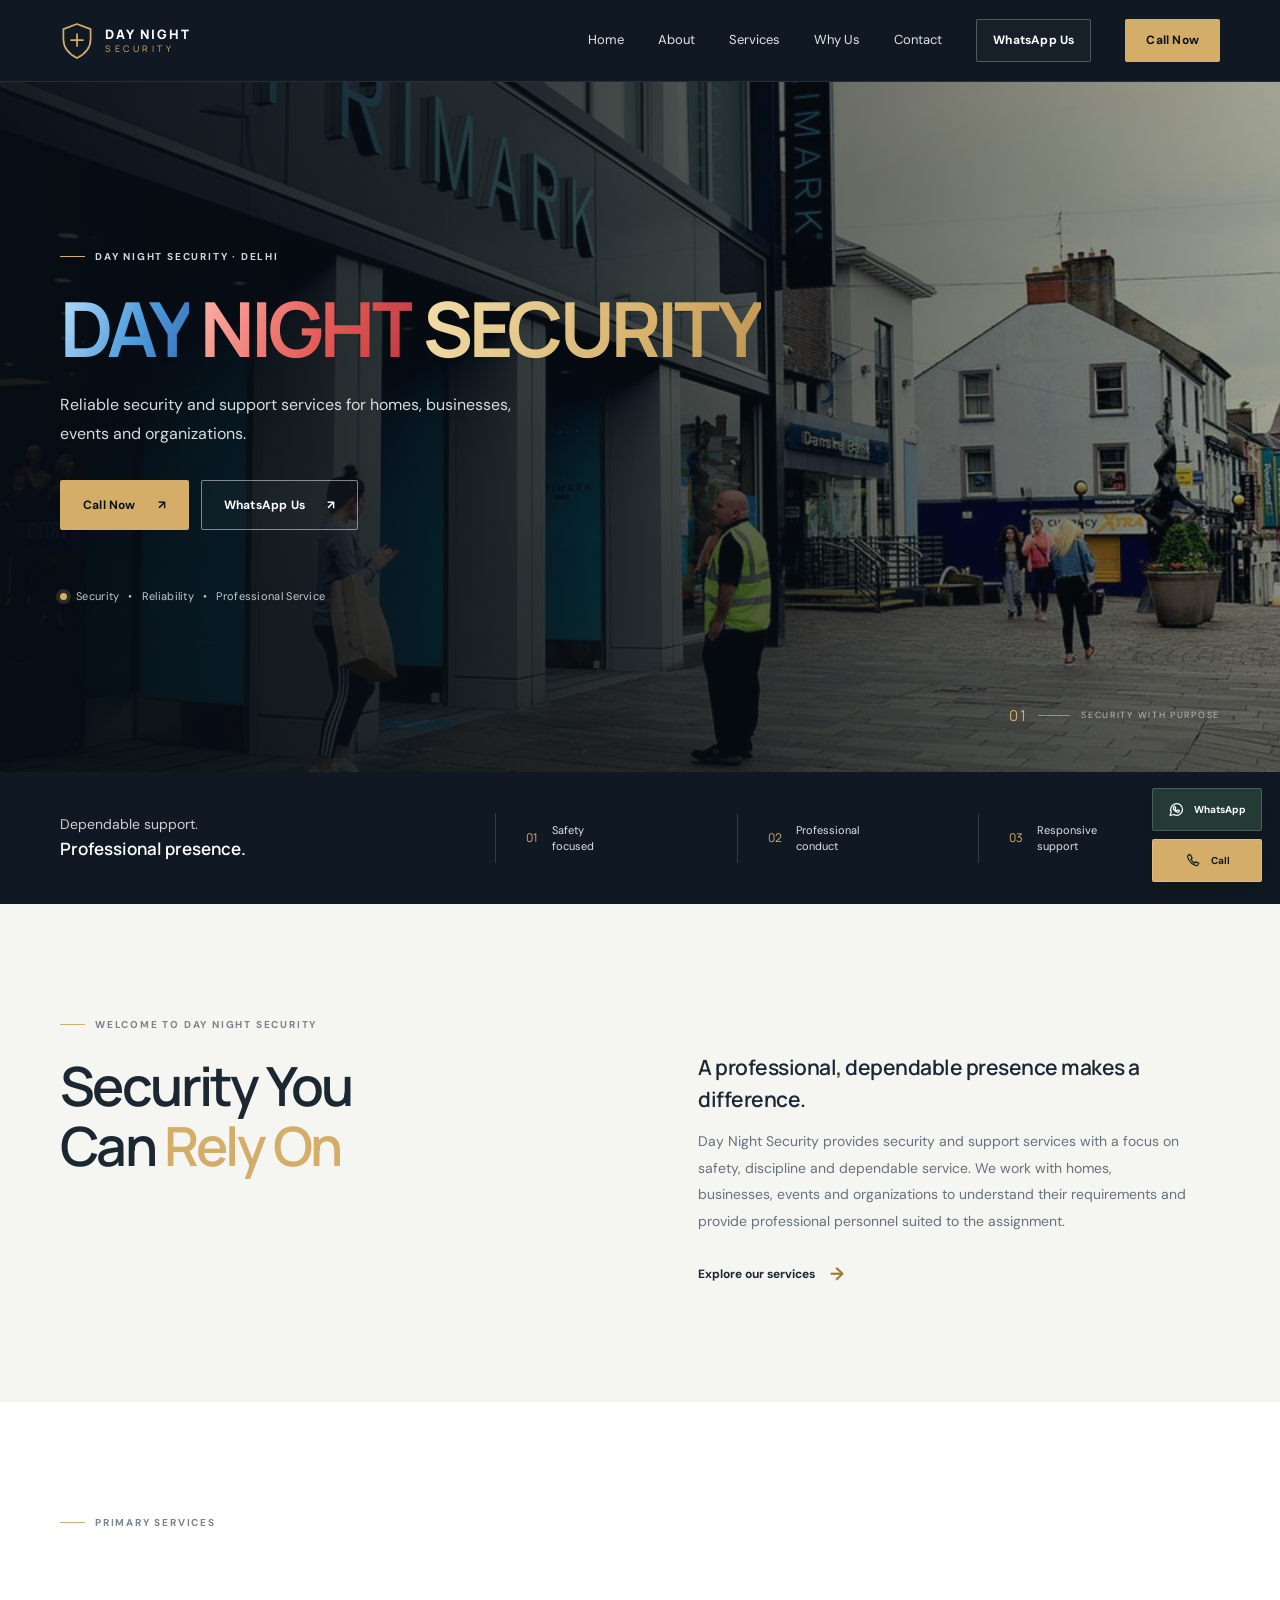
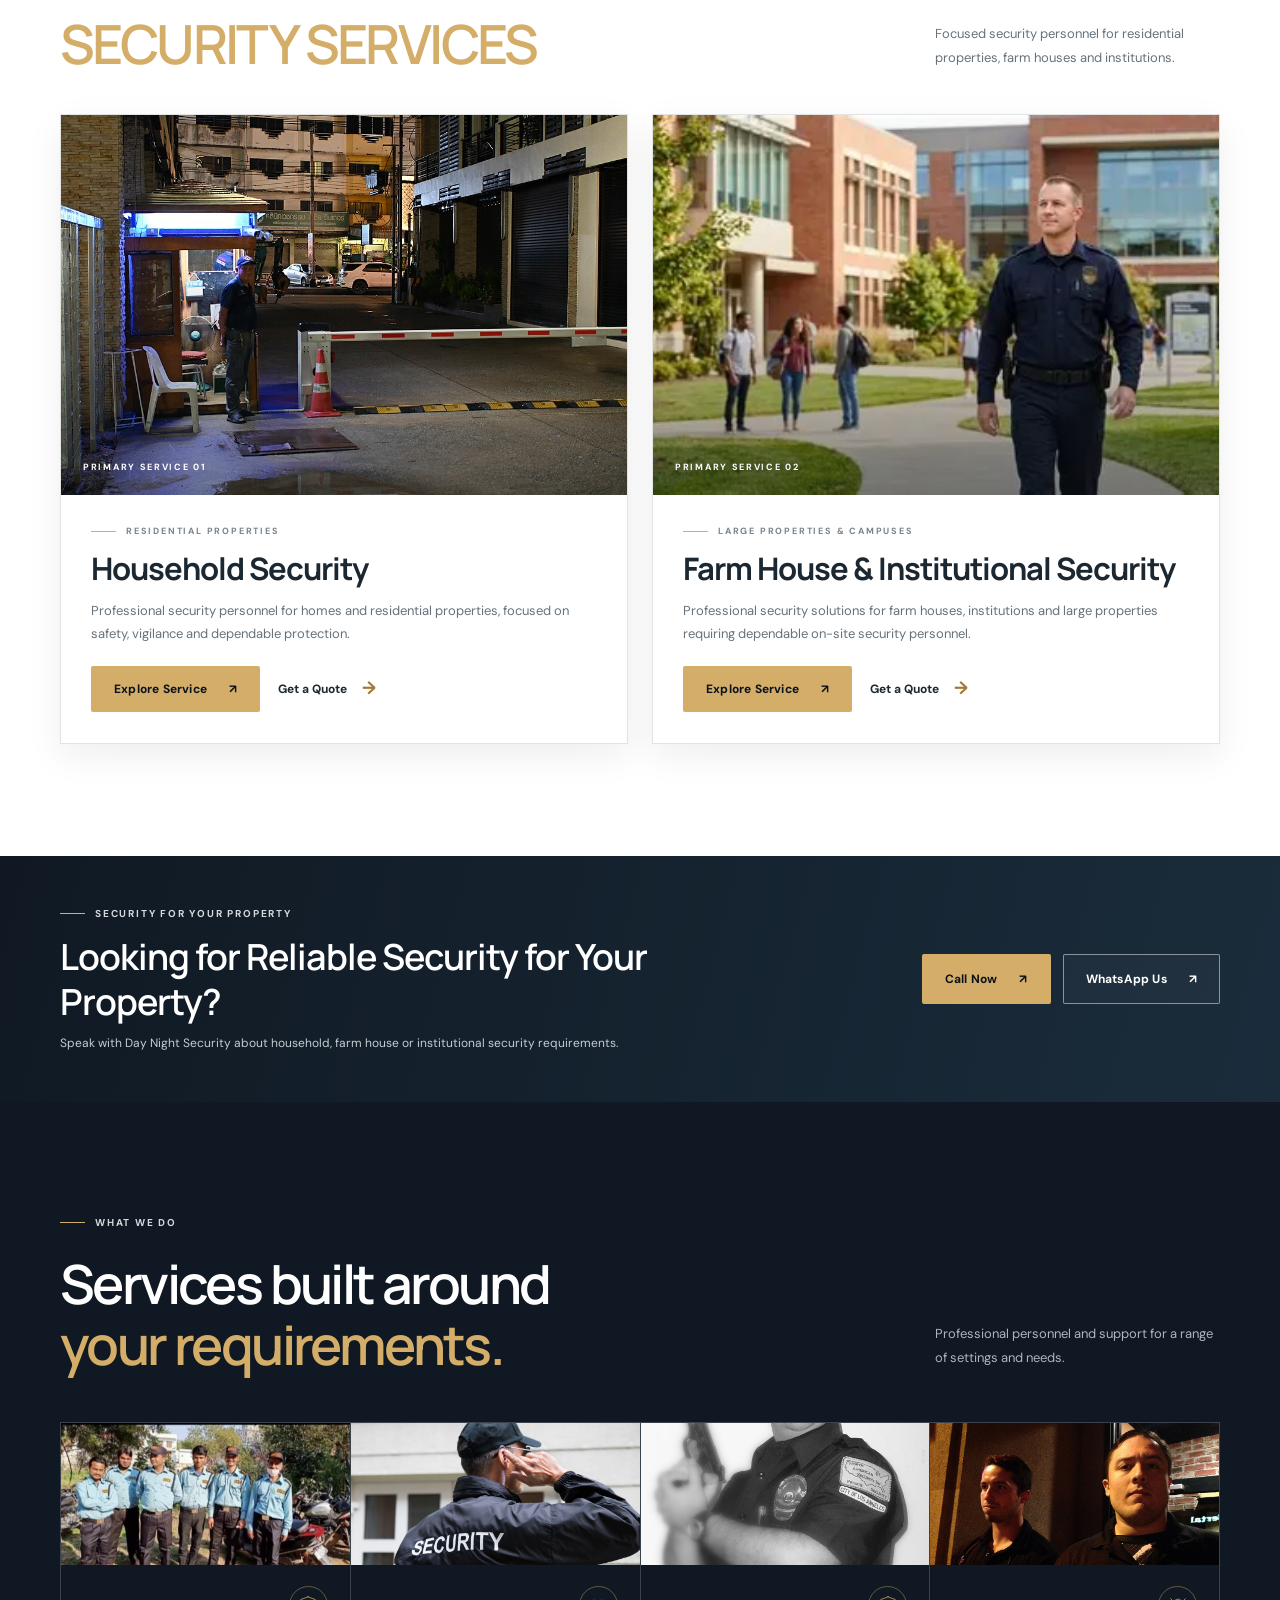
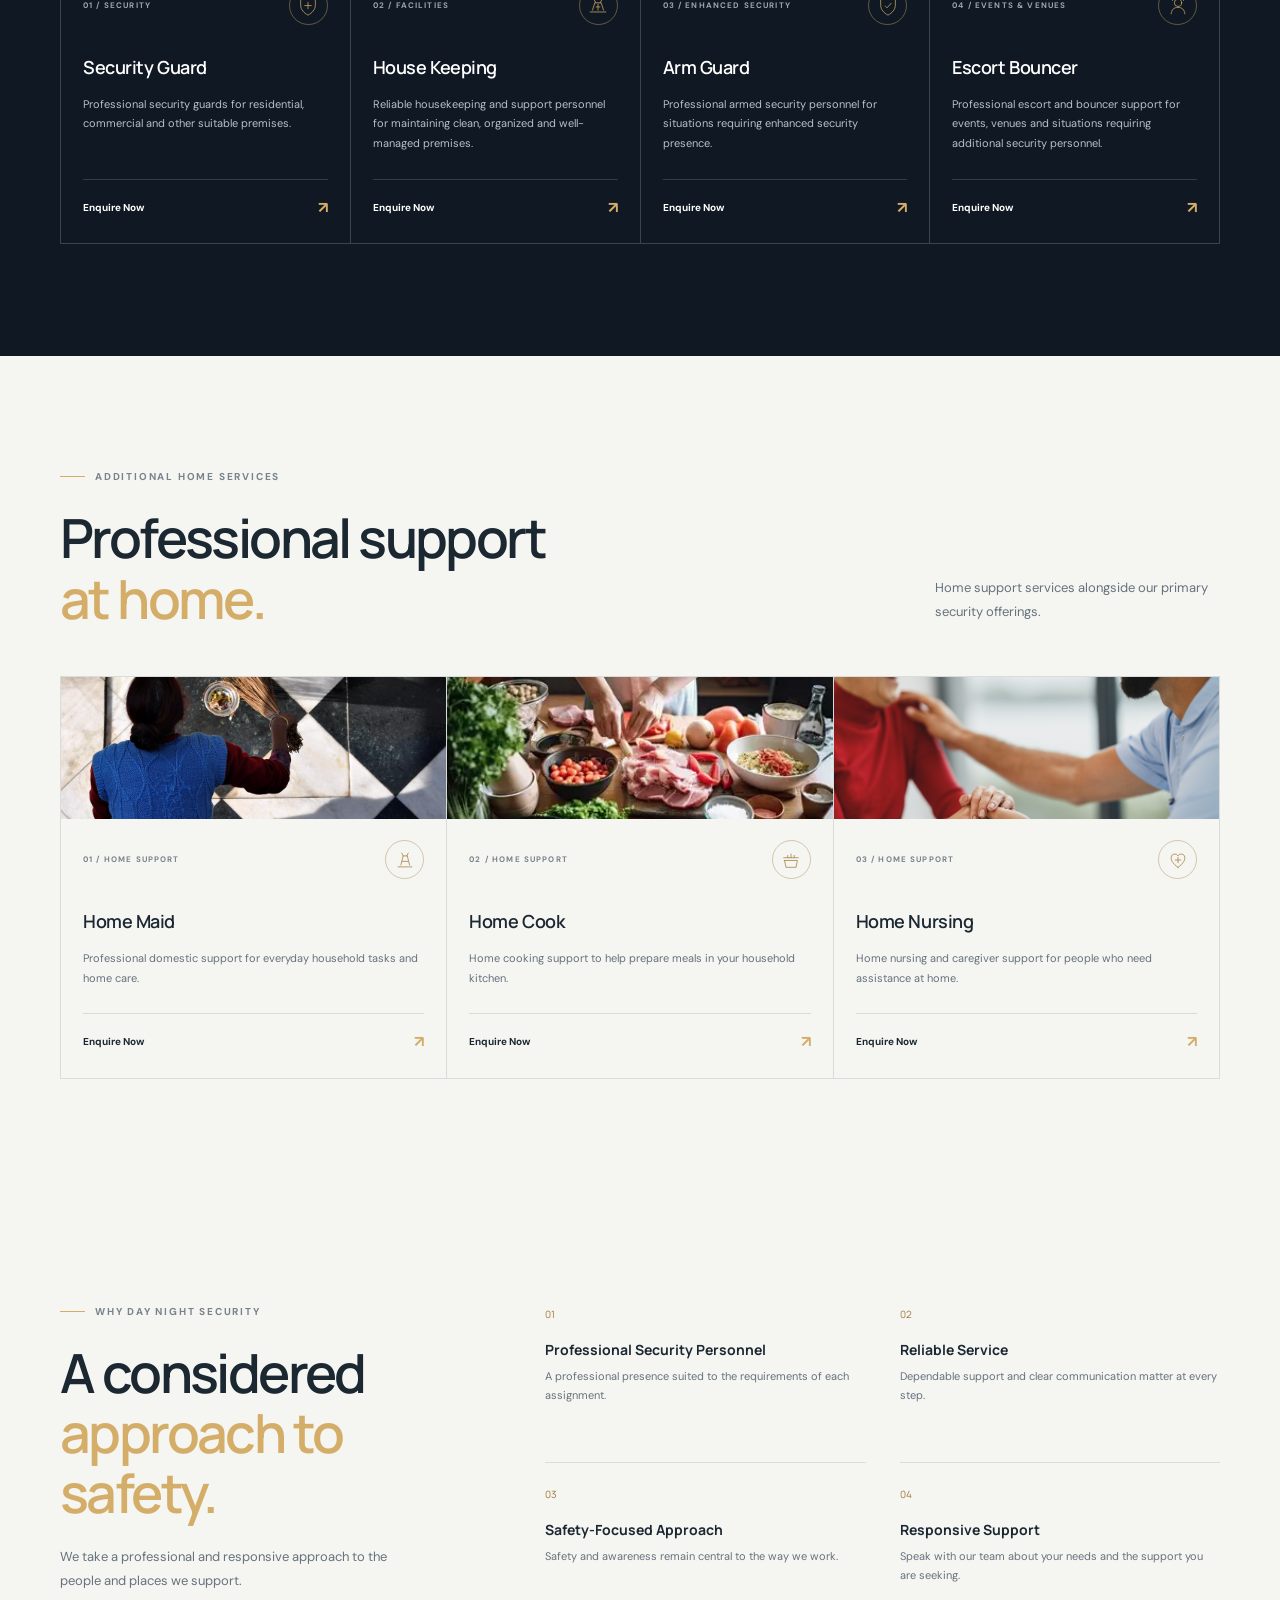
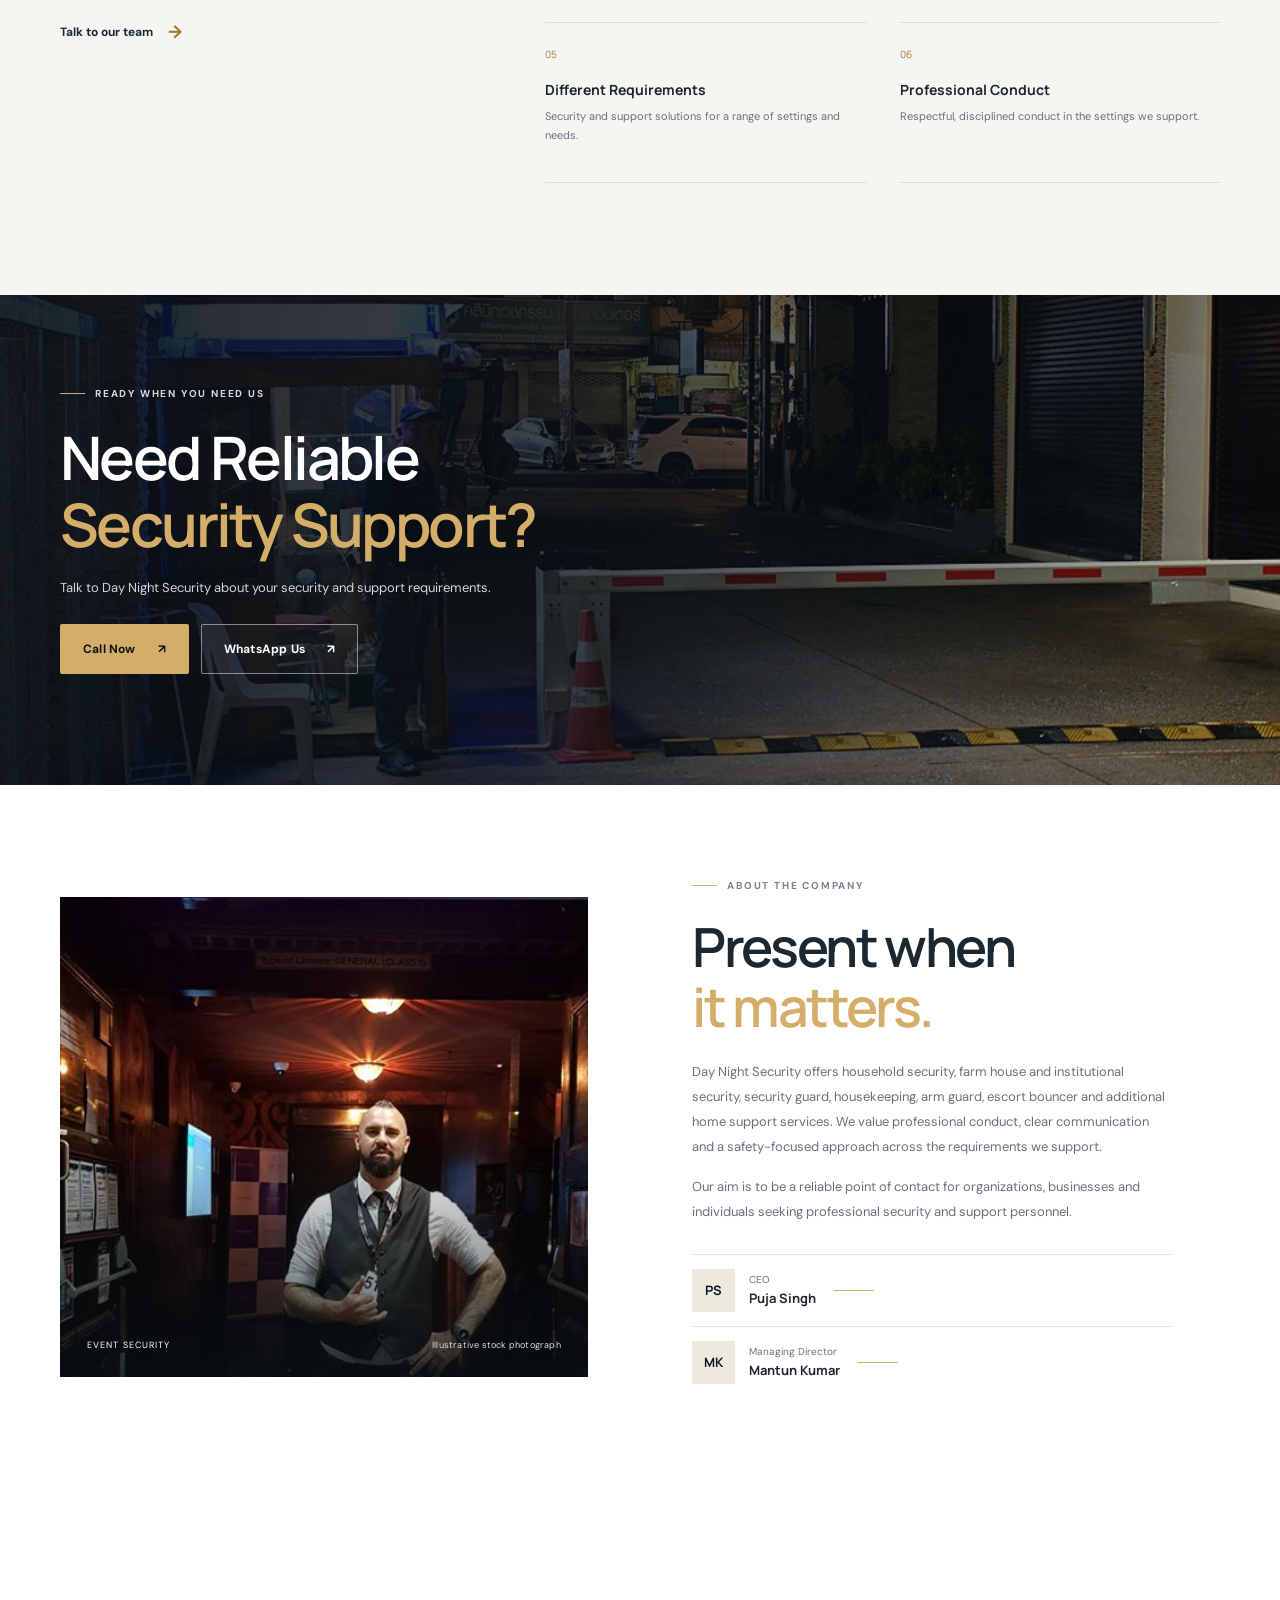
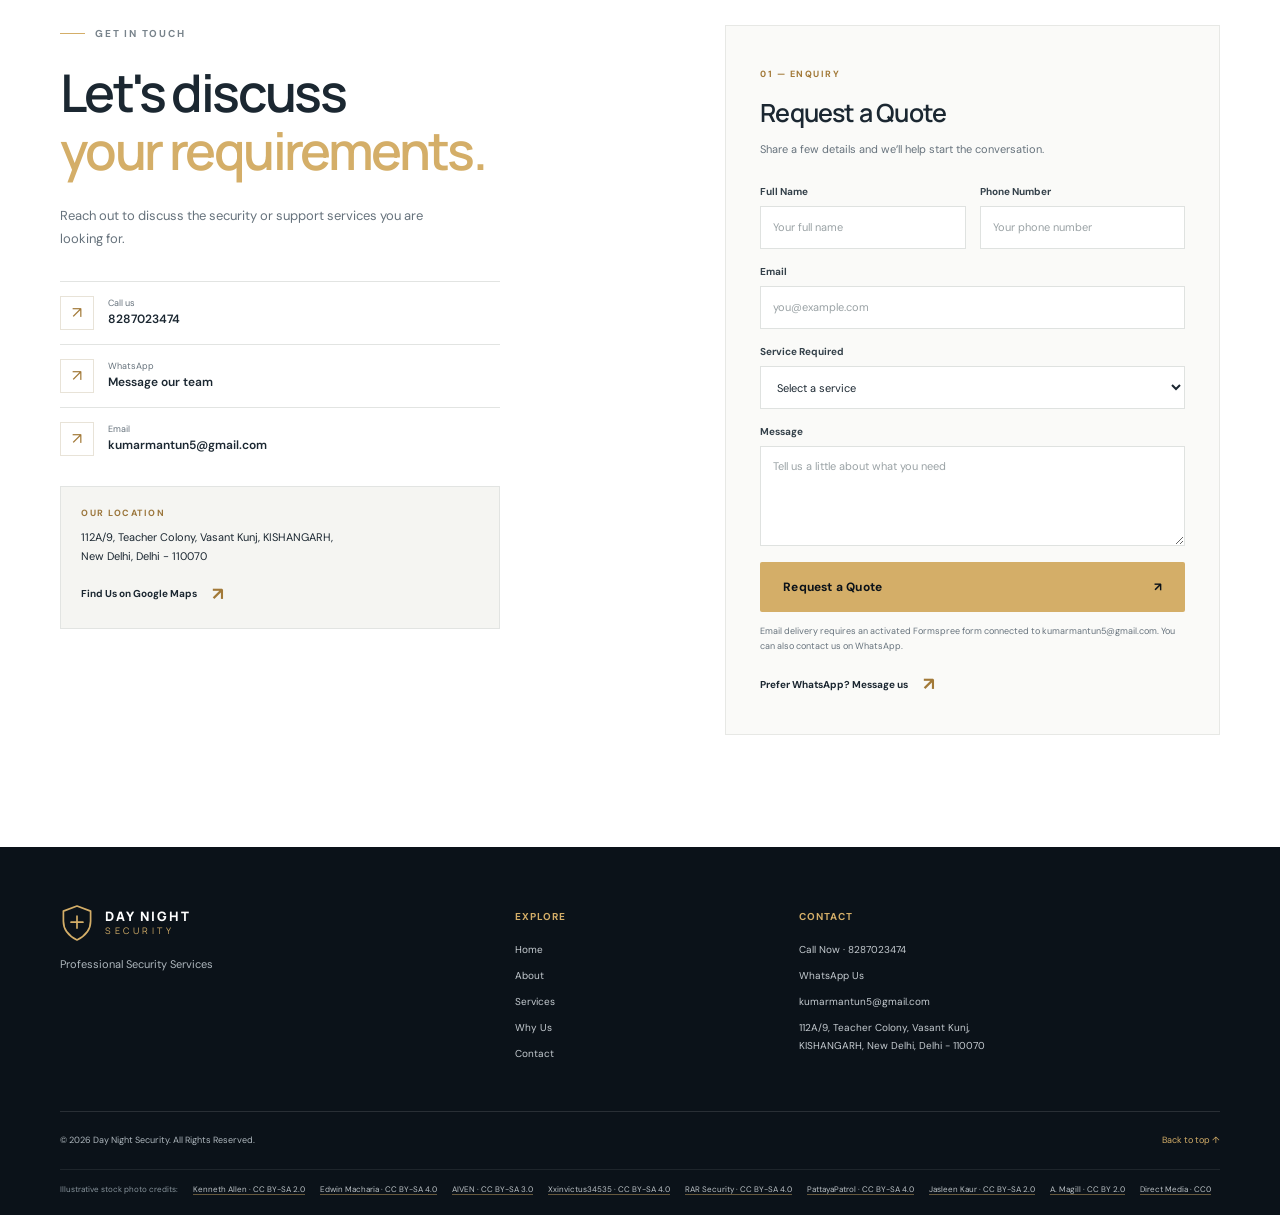
<file: index.html>
<!doctype html>
<html lang="en">
<head>
  <meta charset="utf-8">
  <meta name="viewport" content="width=device-width, initial-scale=1">
  <meta name="theme-color" content="#101923">
  <meta name="description" content="Day Night Security provides professional security guard, housekeeping, armed guard and escort bouncer services in Delhi. Contact us for reliable security solutions.">
  <meta property="og:type" content="website">
  <meta property="og:title" content="Day Night Security | Professional Security Services in Delhi">
  <meta property="og:description" content="Professional security and support services for homes, businesses, events and organizations in Delhi.">
  <meta property="og:image" content="assets/images/security-guard-entrance.jpg">
  <title>Day Night Security | Professional Security Services in Delhi</title>
  <link rel="icon" type="image/svg+xml" href="assets/images/favicon.svg">
  <link rel="stylesheet" href="styles.css">
  <script src="script.js" defer></script>
</head>
<body>
  <a class="skip-link" href="#main">Skip to content</a>
  <header class="site-header">
    <div class="container header-inner">
      <a class="brand" href="#home" aria-label="Day Night Security home">
        <span class="brand-mark" aria-hidden="true">
          <svg viewBox="0 0 40 44" focusable="false"><path d="M20 2 36 8v12c0 10-6.8 17.5-16 22C10.8 37.5 4 30 4 20V8l16-6Z"/><path d="M13 21h14M20 14v14"/></svg>
        </span>
        <span class="brand-copy"><strong>DAY NIGHT</strong><span>SECURITY</span></span>
      </a>
      <button class="menu-toggle" type="button" aria-label="Open navigation menu" aria-expanded="false" aria-controls="primary-navigation">
        <span></span><span></span><span></span>
      </button>
      <nav class="primary-nav" id="primary-navigation" aria-label="Main navigation">
        <a href="index.html#home">Home</a>
        <a href="index.html#about">About</a>
        <a href="index.html#services">Services</a>
        <a href="index.html#why-us">Why Us</a>
        <a href="index.html#contact">Contact</a>
        <a class="button button-outline nav-whatsapp" href="https://wa.me/918287023474" target="_blank" rel="noopener noreferrer">WhatsApp Us</a>
        <a class="button button-gold nav-call" href="tel:+918287023474">Call Now</a>
      </nav>
    </div>
  </header>

  <main id="main">
    <section class="hero" id="home" aria-labelledby="hero-title">
      <img class="hero-image" src="assets/images/security-guard-entrance.jpg" alt="Uniformed security guard on duty outside a retail entrance" fetchpriority="high">
      <div class="hero-shade"></div>
      <div class="container hero-content">
        <p class="eyebrow eyebrow-light"><span></span> Day Night Security · Delhi</p>
        <h1 id="hero-title"><span class="brand-blue">DAY</span> <span class="brand-red">NIGHT</span> <span class="brand-accent">SECURITY</span></h1>
        <p class="hero-summary">Reliable security and support services for homes, businesses, events and organizations.</p>
        <div class="hero-actions">
          <a class="button button-gold" href="tel:+918287023474">Call Now <span aria-hidden="true">↗</span></a>
          <a class="button button-outline" href="https://wa.me/918287023474" target="_blank" rel="noopener noreferrer">WhatsApp Us <span aria-hidden="true">↗</span></a>
        </div>
        <div class="hero-location"><span class="location-dot" aria-hidden="true"></span> Security <span aria-hidden="true">•</span> Reliability <span aria-hidden="true">•</span> Professional Service</div>
      </div>
      <div class="hero-index" aria-hidden="true"><span>01</span><i></i> SECURITY WITH PURPOSE</div>
    </section>

    <section class="trust-strip" aria-label="Our approach">
      <div class="container trust-inner">
        <p>Dependable support.<br><strong>Professional presence.</strong></p>
        <div class="trust-detail"><span class="trust-icon" aria-hidden="true">01</span><span>Safety<br>focused</span></div>
        <div class="trust-detail"><span class="trust-icon" aria-hidden="true">02</span><span>Professional<br>conduct</span></div>
        <div class="trust-detail"><span class="trust-icon" aria-hidden="true">03</span><span>Responsive<br>support</span></div>
      </div>
    </section>

    <section class="section intro-section" id="intro">
      <div class="container intro-grid">
        <div class="section-heading">
          <p class="eyebrow"><span></span> Welcome to Day Night Security</p>
          <h2>Security You<br>Can <em>Rely On</em></h2>
        </div>
        <div class="intro-copy">
          <p class="lead">A professional, dependable presence makes a difference.</p>
          <p>Day Night Security provides security and support services with a focus on safety, discipline and dependable service. We work with homes, businesses, events and organizations to understand their requirements and provide professional personnel suited to the assignment.</p>
          <a class="text-link" href="#services">Explore our services <span aria-hidden="true">→</span></a>
        </div>
      </div>
    </section>

    <section class="section specialized-section" id="services">
      <div class="container">
        <div class="section-topline">
          <div class="section-heading">
            <p class="eyebrow"><span></span> Primary services</p>
            <h2>Our Specialized<br><em>Security Services</em></h2>
          </div>
          <p class="section-topline-copy">Focused security personnel for residential properties, farm houses and institutions.</p>
        </div>
        <div class="specialized-grid">
          <article class="specialized-card">
            <a class="specialized-image" href="household-security.html" aria-label="Learn about Household Security">
              <img src="assets/images/night-security-post.jpg" alt="Security guard on duty beside the gated entrance to a residential complex at night" loading="lazy">
              <span class="specialized-tag">PRIMARY SERVICE 01</span>
            </a>
            <div class="specialized-copy">
              <p class="eyebrow"><span></span> Residential properties</p>
              <h3>Household Security</h3>
              <p>Professional security personnel for homes and residential properties, focused on safety, vigilance and dependable protection.</p>
              <div class="specialized-actions">
                <a class="button button-gold" href="household-security.html">Explore Service <span aria-hidden="true">↗</span></a>
                <a class="text-link" href="#contact">Get a Quote <span aria-hidden="true">→</span></a>
              </div>
            </div>
          </article>
          <article class="specialized-card">
            <a class="specialized-image" href="farmhouse-institutional-security.html" aria-label="Learn about Farm House and Institutional Security">
              <img src="assets/images/institution-security-guard.webp" alt="Uniformed security guard walking across a college campus" loading="lazy">
              <span class="specialized-tag">PRIMARY SERVICE 02</span>
            </a>
            <div class="specialized-copy">
              <p class="eyebrow"><span></span> Large properties &amp; campuses</p>
              <h3>Farm House &amp; Institutional Security</h3>
              <p>Professional security solutions for farm houses, institutions and large properties requiring dependable on-site security personnel.</p>
              <div class="specialized-actions">
                <a class="button button-gold" href="farmhouse-institutional-security.html">Explore Service <span aria-hidden="true">↗</span></a>
                <a class="text-link" href="#contact">Get a Quote <span aria-hidden="true">→</span></a>
              </div>
            </div>
          </article>
        </div>
      </div>
    </section>

    <section class="property-cta" aria-labelledby="property-cta-title">
      <div class="container property-cta-inner">
        <div>
          <p class="eyebrow eyebrow-light"><span></span> Security for your property</p>
          <h2 id="property-cta-title">Looking for Reliable Security for Your Property?</h2>
          <p>Speak with Day Night Security about household, farm house or institutional security requirements.</p>
        </div>
        <div class="hero-actions">
          <a class="button button-gold" href="tel:+918287023474">Call Now <span aria-hidden="true">↗</span></a>
          <a class="button button-outline" href="https://wa.me/918287023474" target="_blank" rel="noopener noreferrer">WhatsApp Us <span aria-hidden="true">↗</span></a>
        </div>
      </div>
    </section>

    <section class="section services-section" id="secondary-services">
      <div class="container">
        <div class="section-topline">
          <div class="section-heading">
            <p class="eyebrow eyebrow-light"><span></span> What we do</p>
            <h2>Services built around<br><em>your requirements.</em></h2>
          </div>
          <p class="section-topline-copy">Professional personnel and support for a range of settings and needs.</p>
        </div>
        <div class="services-grid">
          <article class="service-card">
            <!-- Client photo location: assets/images/day-night-security-team.jpg -->
            <div class="service-photo"><img src="assets/images/day-night-security-team.jpg" alt="Day Night Security team wearing light blue uniforms" loading="lazy"></div>
            <div class="service-card-top"><span class="service-number">01 / SECURITY</span><span class="service-icon" aria-hidden="true"><svg viewBox="0 0 48 48"><path d="M24 4 40 10v12c0 10-7 17-16 22C15 39 8 32 8 22V10l16-6Z"/><path d="M17 23h14M24 16v14"/></svg></span></div>
            <h3>Security Guard</h3>
            <p>Professional security guards for residential, commercial and other suitable premises.</p>
            <a href="#contact" class="card-link">Enquire Now <span aria-hidden="true">↗</span></a>
          </article>
          <article class="service-card">
            <div class="service-photo"><img src="assets/images/housekeeping-support.jpg" alt="Security staff member wearing a dark uniform and earpiece" loading="lazy"></div>
            <div class="service-card-top"><span class="service-number">02 / FACILITIES</span><span class="service-icon" aria-hidden="true"><svg viewBox="0 0 48 48"><path d="M7 37h34M12 33l5-16h14l5 16M19 17l-3-6M29 17l3-6M20 26h8M24 20v13"/></svg></span></div>
            <h3>House Keeping</h3>
            <p>Reliable housekeeping and support personnel for maintaining clean, organized and well-managed premises.</p>
            <a href="#contact" class="card-link">Enquire Now <span aria-hidden="true">↗</span></a>
          </article>
          <article class="service-card">
            <div class="service-photo"><img src="assets/images/armed-security-guard.jpg" alt="Private security guard in uniform carrying a sidearm" loading="lazy"></div>
            <div class="service-card-top"><span class="service-number">03 / ENHANCED SECURITY</span><span class="service-icon" aria-hidden="true"><svg viewBox="0 0 48 48"><path d="M24 4 40 10v12c0 10-7 17-16 22C15 39 8 32 8 22V10l16-6Z"/><path d="m18 24 4 4 9-10"/></svg></span></div>
            <h3>Arm Guard</h3>
            <p>Professional armed security personnel for situations requiring enhanced security presence.</p>
            <a href="#contact" class="card-link">Enquire Now <span aria-hidden="true">↗</span></a>
          </article>
          <article class="service-card">
            <div class="service-photo"><img src="assets/images/event-bouncers.jpg" alt="Two bouncers standing at a venue entrance" loading="lazy"></div>
            <div class="service-card-top"><span class="service-number">04 / EVENTS &amp; VENUES</span><span class="service-icon" aria-hidden="true"><svg viewBox="0 0 48 48"><circle cx="24" cy="17" r="8"/><path d="M9 41c1-9 6-14 15-14s14 5 15 14M8 8l4 4m28-4-4 4"/></svg></span></div>
            <h3>Escort Bouncer</h3>
            <p>Professional escort and bouncer support for events, venues and situations requiring additional security personnel.</p>
            <a href="#contact" class="card-link">Enquire Now <span aria-hidden="true">↗</span></a>
          </article>
        </div>
      </div>
    </section>

    <section class="section home-services-section" id="additional-home-services">
      <div class="container">
        <div class="section-topline">
          <div class="section-heading">
            <p class="eyebrow"><span></span> Additional home services</p>
            <h2>Professional support<br><em>at home.</em></h2>
          </div>
          <p class="section-topline-copy">Home support services alongside our primary security offerings.</p>
        </div>
        <div class="services-grid home-services-grid">
          <article class="service-card home-service-card">
            <div class="service-photo"><img src="assets/images/home-maid-cleaning.jpg" alt="Woman sweeping a tiled floor inside a home" loading="lazy"></div>
            <div class="service-card-top"><span class="service-number">01 / HOME SUPPORT</span><span class="service-icon" aria-hidden="true"><svg viewBox="0 0 48 48"><path d="M9 39h30M15 35l5-20h9l5 20M20 15l-3-6M28 15l3-6M18 27h12"/></svg></span></div>
            <h3>Home Maid</h3>
            <p>Professional domestic support for everyday household tasks and home care.</p>
            <a href="#contact" class="card-link">Enquire Now <span aria-hidden="true">↗</span></a>
          </article>
          <article class="service-card home-service-card">
            <div class="service-photo"><img src="assets/images/home-cook-preparing-food.webp" alt="Home cook preparing ingredients at a kitchen counter" loading="lazy"></div>
            <div class="service-card-top"><span class="service-number">02 / HOME SUPPORT</span><span class="service-icon" aria-hidden="true"><svg viewBox="0 0 48 48"><path d="M10 25h28l-3 15H13l-3-15ZM8 19h32M17 19v-5m7 5v-8m7 8v-5"/></svg></span></div>
            <h3>Home Cook</h3>
            <p>Home cooking support to help prepare meals in your household kitchen.</p>
            <a href="#contact" class="card-link">Enquire Now <span aria-hidden="true">↗</span></a>
          </article>
          <article class="service-card home-service-card">
            <div class="service-photo"><img src="assets/images/home-nurse-caregiver.jpg" alt="Caregiver gently assisting an elderly person at home" loading="lazy"></div>
            <div class="service-card-top"><span class="service-number">03 / HOME SUPPORT</span><span class="service-icon" aria-hidden="true"><svg viewBox="0 0 48 48"><path d="M24 40s-15-9-15-21a8 8 0 0 1 15-4 8 8 0 0 1 15 4c0 12-15 21-15 21Z"/><path d="M18 24h12m-6-6v12"/></svg></span></div>
            <h3>Home Nursing</h3>
            <p>Home nursing and caregiver support for people who need assistance at home.</p>
            <a href="#contact" class="card-link">Enquire Now <span aria-hidden="true">↗</span></a>
          </article>
        </div>
      </div>
    </section>

    <section class="section why-section" id="why-us">
      <div class="container why-grid">
        <div class="section-heading why-heading">
          <p class="eyebrow"><span></span> Why Day Night Security</p>
          <h2>A considered<br><em>approach to safety.</em></h2>
          <p>We take a professional and responsive approach to the people and places we support.</p>
          <a class="text-link" href="#contact">Talk to our team <span aria-hidden="true">→</span></a>
        </div>
        <div class="benefits-grid">
          <article class="benefit"><span>01</span><h3>Professional Security Personnel</h3><p>A professional presence suited to the requirements of each assignment.</p></article>
          <article class="benefit"><span>02</span><h3>Reliable Service</h3><p>Dependable support and clear communication matter at every step.</p></article>
          <article class="benefit"><span>03</span><h3>Safety-Focused Approach</h3><p>Safety and awareness remain central to the way we work.</p></article>
          <article class="benefit"><span>04</span><h3>Responsive Support</h3><p>Speak with our team about your needs and the support you are seeking.</p></article>
          <article class="benefit"><span>05</span><h3>Different Requirements</h3><p>Security and support solutions for a range of settings and needs.</p></article>
          <article class="benefit"><span>06</span><h3>Professional Conduct</h3><p>Respectful, disciplined conduct in the settings we support.</p></article>
        </div>
      </div>
    </section>

    <section class="visual-cta" aria-labelledby="visual-cta-title">
      <img src="assets/images/night-security-post.jpg" alt="Security guard on duty beside a gated entrance at night" loading="lazy">
      <div class="visual-cta-overlay"></div>
      <div class="container visual-cta-content">
        <p class="eyebrow eyebrow-light"><span></span> Ready when you need us</p>
        <h2 id="visual-cta-title">Need Reliable<br><em>Security Support?</em></h2>
        <p>Talk to Day Night Security about your security and support requirements.</p>
        <div class="hero-actions">
          <a class="button button-gold" href="tel:+918287023474">Call Now <span aria-hidden="true">↗</span></a>
          <a class="button button-outline" href="https://wa.me/918287023474" target="_blank" rel="noopener noreferrer">WhatsApp Us <span aria-hidden="true">↗</span></a>
        </div>
      </div>
    </section>

    <section class="section about-section" id="about">
      <div class="container about-grid">
        <div class="about-visual">
          <img src="assets/images/about-bouncer.jpg" alt="Bouncer in a vest standing at a venue entrance" loading="lazy">
          <div class="visual-caption"><span>EVENT SECURITY</span><span>Illustrative stock photograph</span></div>
        </div>
        <div class="about-copy">
          <p class="eyebrow"><span></span> About the company</p>
          <h2>Present when<br><em>it matters.</em></h2>
          <p>Day Night Security offers household security, farm house and institutional security, security guard, housekeeping, arm guard, escort bouncer and additional home support services. We value professional conduct, clear communication and a safety-focused approach across the requirements we support.</p>
          <p>Our aim is to be a reliable point of contact for organizations, businesses and individuals seeking professional security and support personnel.</p>
          <div class="leadership-list" aria-label="Company leadership">
            <div class="director-card">
              <span class="director-initials" aria-hidden="true">PS</span>
              <span><small>CEO</small><strong>Puja Singh</strong></span>
              <span class="director-rule" aria-hidden="true"></span>
            </div>
            <div class="director-card">
              <span class="director-initials" aria-hidden="true">MK</span>
              <span><small>Managing Director</small><strong>Mantun Kumar</strong></span>
              <span class="director-rule" aria-hidden="true"></span>
            </div>
          </div>
        </div>
      </div>
    </section>

    <section class="section contact-section" id="contact">
      <div class="container contact-grid">
        <div class="contact-details">
          <p class="eyebrow"><span></span> Get in touch</p>
          <h2>Let's discuss<br><em>your requirements.</em></h2>
          <p class="contact-lead">Reach out to discuss the security or support services you are looking for.</p>
          <a class="contact-line" href="tel:+918287023474"><span class="contact-icon" aria-hidden="true">↗</span><span><small>Call us</small><strong>8287023474</strong></span></a>
          <a class="contact-line" href="https://wa.me/918287023474" target="_blank" rel="noopener noreferrer"><span class="contact-icon" aria-hidden="true">↗</span><span><small>WhatsApp</small><strong>Message our team</strong></span></a>
          <a class="contact-line" href="mailto:kumarmantun5@gmail.com"><span class="contact-icon" aria-hidden="true">↗</span><span><small>Email</small><strong>kumarmantun5@gmail.com</strong></span></a>
          <div class="location-card">
            <p class="location-label">OUR LOCATION</p>
            <p>112A/9, Teacher Colony, Vasant Kunj, KISHANGARH,<br>New Delhi, Delhi - 110070</p>
            <a class="text-link" href="https://www.google.com/maps/search/?api=1&amp;query=112A%2F9%2C%20Teacher%20Colony%2C%20Vasant%20Kunj%2C%20KISHANGARH%2C%20New%20Delhi%2C%20Delhi%20-%20110070" target="_blank" rel="noopener noreferrer">Find Us on Google Maps <span aria-hidden="true">↗</span></a>
          </div>
        </div>
        <div class="form-panel">
          <div class="form-heading"><span>01 — ENQUIRY</span><h3>Request a Quote</h3><p>Share a few details and we’ll help start the conversation.</p></div>
          <!-- Replace YOUR_FORMSPREE_FORM_ID with the real ID from an activated Formspree form that delivers to kumarmantun5@gmail.com. -->
          <form id="enquiry-form" action="https://formspree.io/f/YOUR_FORMSPREE_FORM_ID" method="POST">
            <input type="hidden" name="_subject" value="Website enquiry - Day Night Security">
            <div class="form-row">
              <div class="form-field"><label for="name">Full Name</label><input id="name" name="name" type="text" autocomplete="name" required maxlength="100" placeholder="Your full name"></div>
              <div class="form-field"><label for="phone">Phone Number</label><input id="phone" name="phone" type="tel" autocomplete="tel" required maxlength="20" pattern="[+0-9() .-]{7,20}" placeholder="Your phone number"></div>
            </div>
            <div class="form-field"><label for="email">Email</label><input id="email" name="email" type="email" autocomplete="email" required maxlength="254" placeholder="you@example.com"></div>
            <div class="form-field"><label for="service">Service Required</label>            <select id="service" name="service" required><option value="" disabled selected>Select a service</option><option>Household Security</option><option>Farm House &amp; Institutional Security</option><option>Security Guard</option><option>House Keeping</option><option>Arm Guard</option><option>Escort Bouncer</option><option>Home Maid</option><option>Home Cook</option><option>Home Nursing</option><option>Other / Not sure</option></select></div>
            <div class="form-field"><label for="message">Message</label><textarea id="message" name="message" rows="4" maxlength="1000" required placeholder="Tell us a little about what you need"></textarea></div>
            <button class="button button-gold submit-button" type="submit">Request a Quote <span aria-hidden="true">↗</span></button>
            <p class="form-note">Email delivery requires an activated Formspree form connected to kumarmantun5@gmail.com. You can also contact us on WhatsApp.</p>
            <p class="form-status" id="form-status" role="status" aria-live="polite"></p>
            <a class="text-link form-whatsapp" href="https://wa.me/918287023474" target="_blank" rel="noopener noreferrer">Prefer WhatsApp? Message us <span aria-hidden="true">↗</span></a>
          </form>
        </div>
      </div>
    </section>
  </main>

  <footer class="site-footer">
    <div class="container footer-main">
      <div class="footer-brand">
        <a class="brand brand-footer" href="#home" aria-label="Day Night Security home">
          <span class="brand-mark" aria-hidden="true"><svg viewBox="0 0 40 44" focusable="false"><path d="M20 2 36 8v12c0 10-6.8 17.5-16 22C10.8 37.5 4 30 4 20V8l16-6Z"/><path d="M13 21h14M20 14v14"/></svg></span>
          <span class="brand-copy"><strong>DAY NIGHT</strong><span>SECURITY</span></span>
        </a>
        <p>Professional Security Services</p>
      </div>
      <div class="footer-column"><h2>Explore</h2><a href="#home">Home</a><a href="#about">About</a><a href="#services">Services</a><a href="#why-us">Why Us</a><a href="#contact">Contact</a></div>
      <div class="footer-column footer-contact"><h2>Contact</h2><a href="tel:+918287023474">Call Now · 8287023474</a><a href="https://wa.me/918287023474" target="_blank" rel="noopener noreferrer">WhatsApp Us</a><a href="mailto:kumarmantun5@gmail.com">kumarmantun5@gmail.com</a><p>112A/9, Teacher Colony, Vasant Kunj,<br>KISHANGARH, New Delhi, Delhi - 110070</p></div>
    </div>
    <div class="container footer-bottom"><span>© 2026 Day Night Security. All Rights Reserved.</span><a href="#home">Back to top ↑</a></div>
    <div class="container photo-credits">
      <span>Illustrative stock photo credits:</span>
      <a href="https://commons.wikimedia.org/wiki/File:Security_guard,_Primark_entrance,_Market_Street,_Omagh_-_geograph.org.uk_-_6511183.jpg" target="_blank" rel="noopener noreferrer">Kenneth Allen · CC BY-SA 2.0</a>
      <a href="https://commons.wikimedia.org/wiki/File:Female_security_guard_stands_on_guard_outside_a_school_building.jpg" target="_blank" rel="noopener noreferrer">Edwin Macharia · CC BY-SA 4.0</a>
      <a href="https://commons.wikimedia.org/wiki/File:Security_Guard_(North_American_Security,_Inc)_01.jpg" target="_blank" rel="noopener noreferrer">AIVEN · CC BY-SA 3.0</a>
      <a href="https://commons.wikimedia.org/wiki/File:Modern_Bouncers.jpg" target="_blank" rel="noopener noreferrer">Xxinvictus34535 · CC BY-SA 4.0</a>
      <a href="https://commons.wikimedia.org/wiki/File:King_Street_Bouncer_Melbourne.jpg" target="_blank" rel="noopener noreferrer">RAR Security · CC BY-SA 4.0</a>
      <a href="https://commons.wikimedia.org/wiki/File:DFC_5569_Nighttime_guard_at_a_gated_alley_in_Pattaya_standing_by_the_security_booth_as_the_street_glows_with_shop_lights.jpg" target="_blank" rel="noopener noreferrer">PattayaPatrol · CC BY-SA 4.0</a>
      <a href="https://www.flickr.com/photos/25384802@N08/6721039249" target="_blank" rel="noopener noreferrer">Jasleen Kaur · CC BY-SA 2.0</a>
      <a href="https://www.flickr.com/photos/85473033@N00/103609392" target="_blank" rel="noopener noreferrer">A. Magill · CC BY 2.0</a>
      <a href="https://stocksnap.io/photo/caregiver-nurse-PMZZ7WLOAJ" target="_blank" rel="noopener noreferrer">Direct Media · CC0</a>
    </div>
  </footer>
  <aside class="floating-contact" aria-label="Quick contact">
    <a class="floating-whatsapp" href="https://wa.me/918287023474" target="_blank" rel="noopener noreferrer" aria-label="WhatsApp Day Night Security">
      <svg viewBox="0 0 24 24" aria-hidden="true"><path d="M20.5 11.7a8.4 8.4 0 0 1-12.4 7.4L3 20.5l1.4-5a8.4 8.4 0 1 1 16.1-3.8Z"/><path d="M8.4 8.2c.2-.5.4-.5.7-.5h.5c.2 0 .4.1.5.4l.7 1.6c.1.2 0 .4-.1.6l-.5.6c-.2.2-.2.4-.1.6.3.6 1.2 1.7 2.1 2.2.2.1.4.1.6-.1l.7-.8c.2-.2.4-.2.7-.1l1.5.7c.3.1.4.3.4.5 0 .3-.2 1.1-.7 1.5-.5.5-1.2.7-2 .5-1-.2-2.3-.8-3.7-2.1-1.1-1-1.9-2.3-2.1-3.2-.3-.9 0-1.7.5-2.4Z"/></svg>
      <span>WhatsApp</span>
    </a>
    <a class="floating-call" href="tel:+918287023474" aria-label="Call Day Night Security at 8287023474">
      <svg viewBox="0 0 24 24" aria-hidden="true"><path d="M7 3.5 4.6 4.8c-.9.5-1.1 1.5-.8 2.5 1.7 5.7 6.2 10.2 11.9 11.9 1 .3 2 0 2.5-.8l1.3-2.4-4.3-2.1-1.5 1.8a14.2 14.2 0 0 1-5.4-5.4l1.8-1.5L8 4.5 7 3.5Z"/></svg>
      <span>Call</span>
    </a>
  </aside>
</body>
</html>
</file>
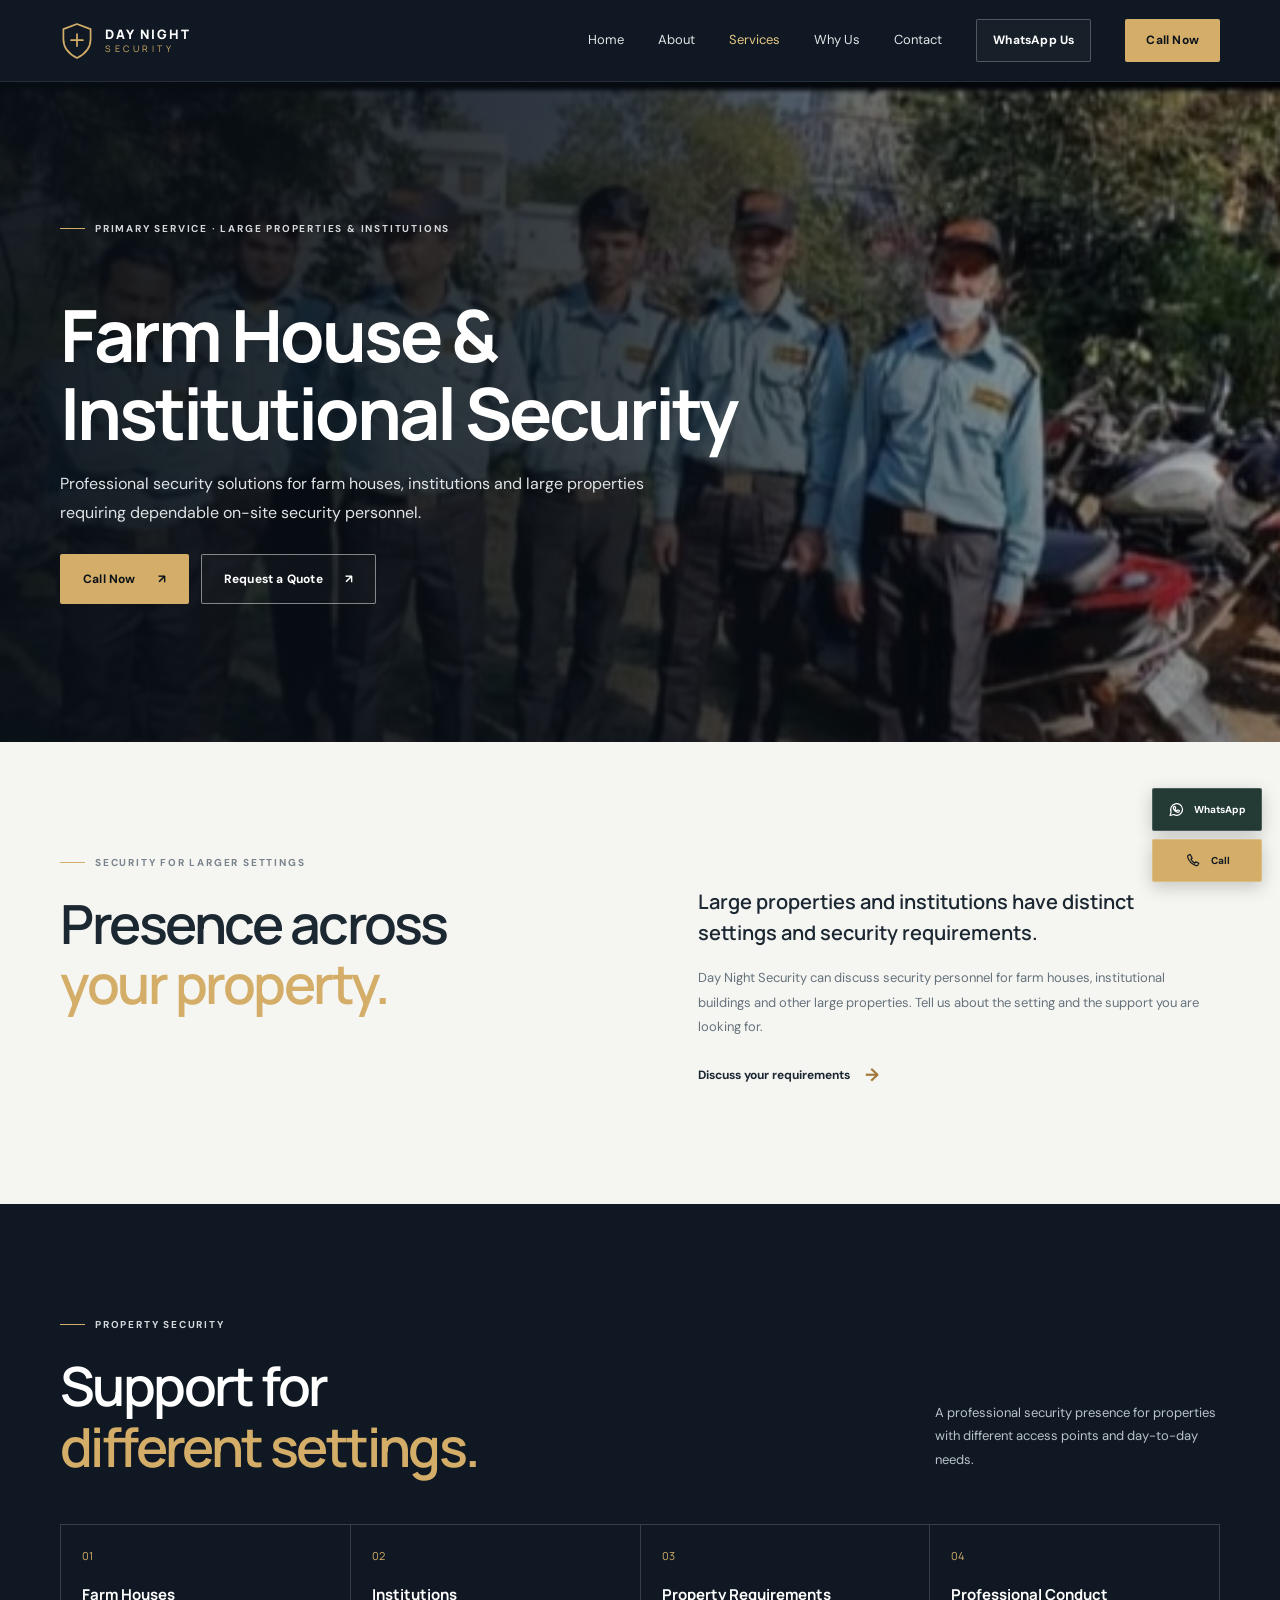
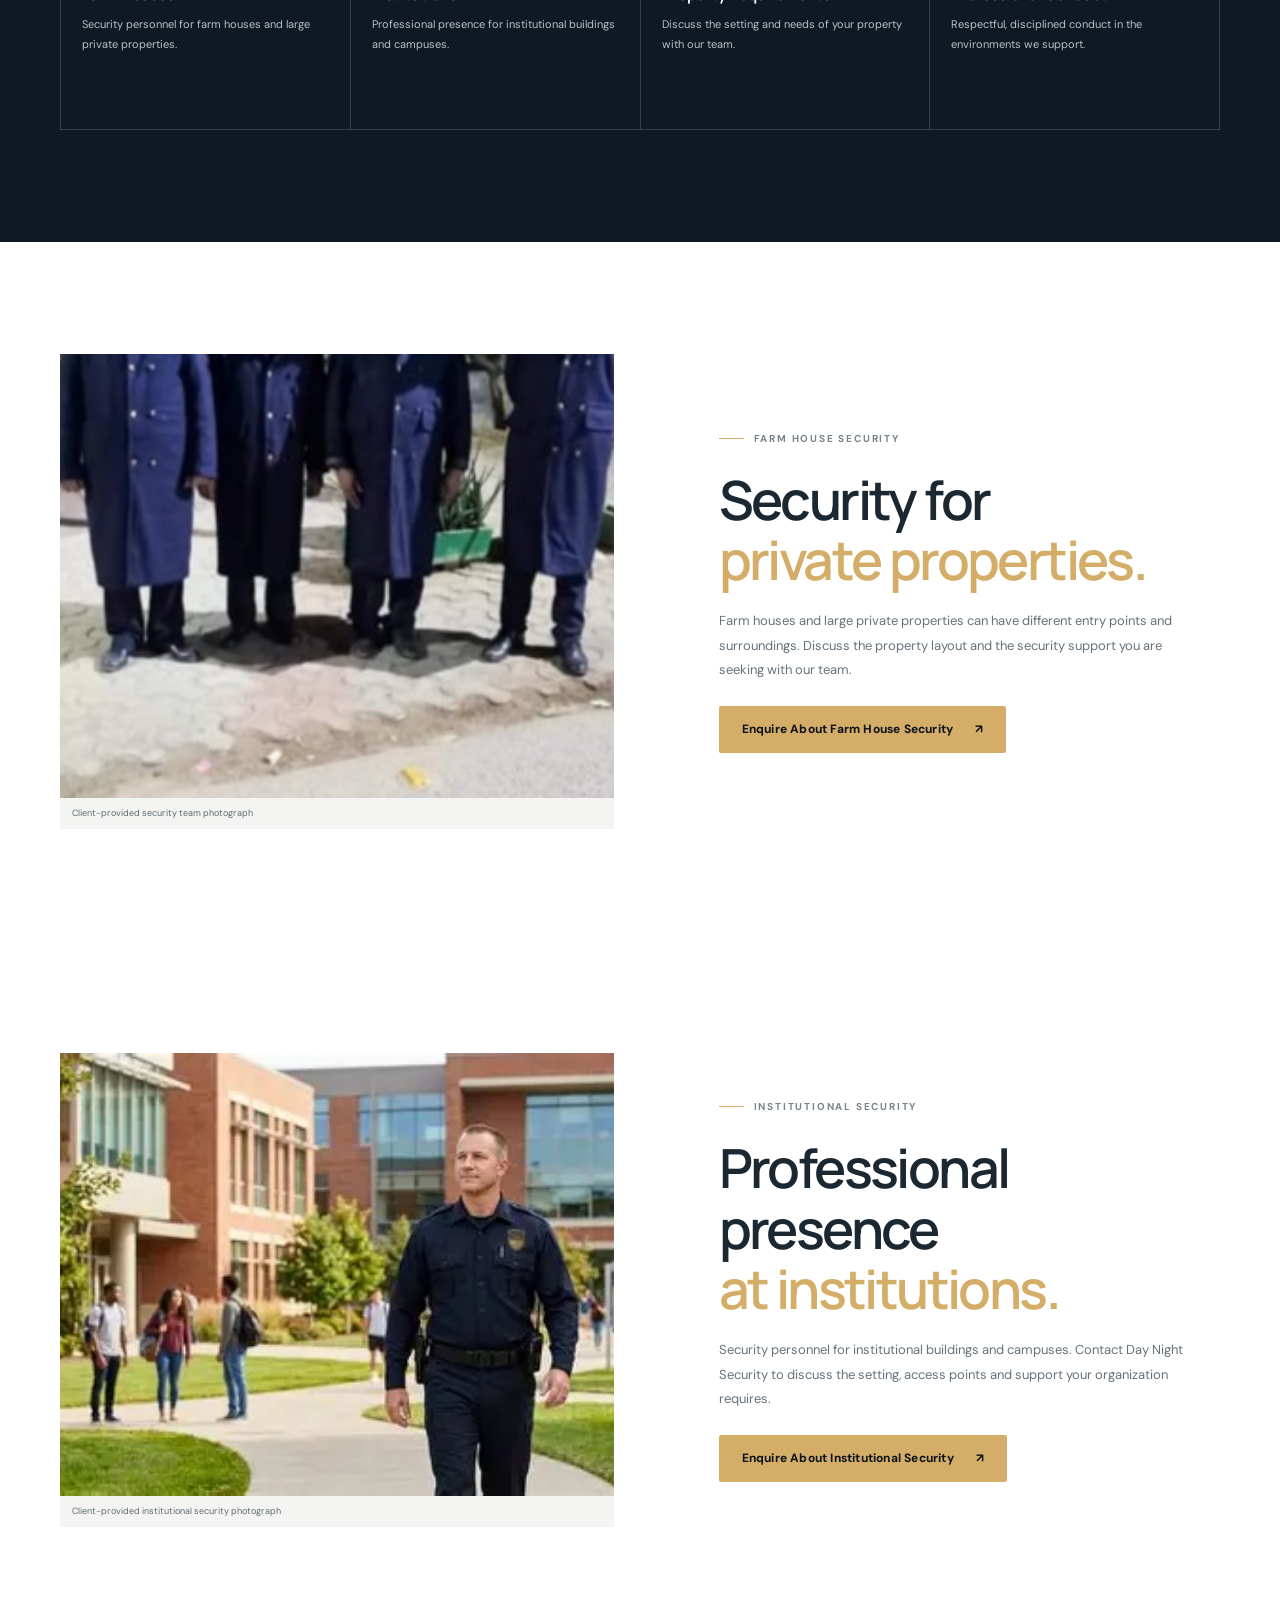
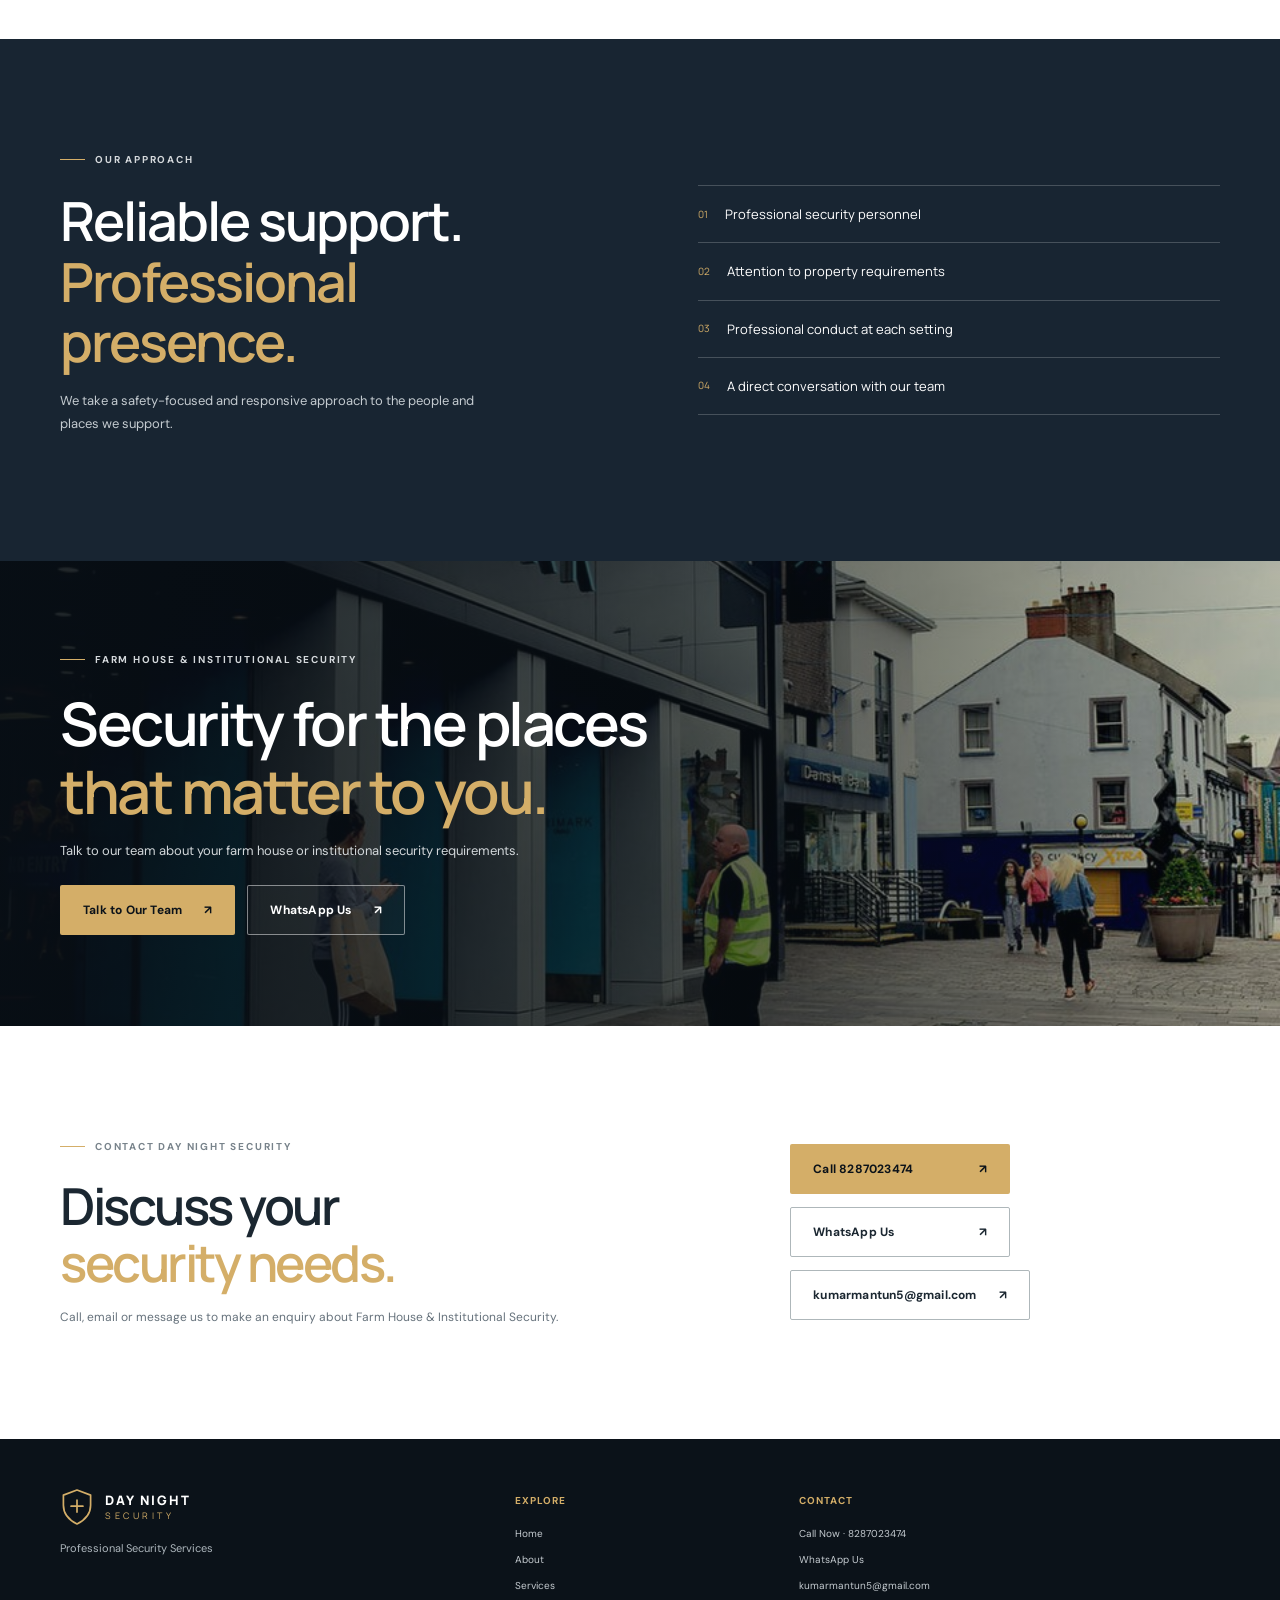
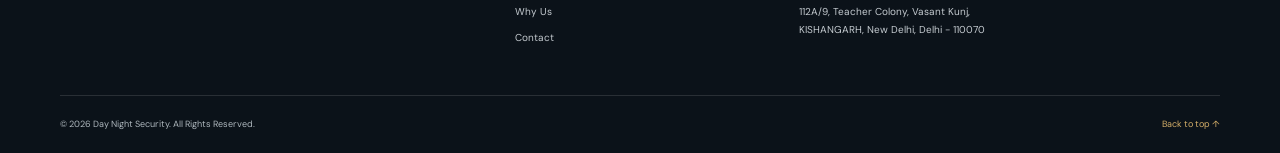
<file: farmhouse-institutional-security.html>
<!doctype html>
<html lang="en">
<head>
  <meta charset="utf-8">
  <meta name="viewport" content="width=device-width, initial-scale=1">
  <meta name="theme-color" content="#101923">
  <meta name="description" content="Learn about Farm House and Institutional Security from Day Night Security. Discuss professional security personnel for large properties and institutions in Delhi.">
  <meta property="og:type" content="website">
  <meta property="og:title" content="Farm House &amp; Institutional Security | Day Night Security">
  <meta property="og:description" content="Professional security personnel for farm houses, institutions and large properties in Delhi.">
  <meta property="og:image" content="assets/images/day-night-security-team.jpg">
  <title>Farm House &amp; Institutional Security | Day Night Security</title>
  <link rel="icon" type="image/svg+xml" href="assets/images/favicon.svg">
  <link rel="stylesheet" href="styles.css">
  <script src="script.js" defer></script>
</head>
<body class="service-page">
  <a class="skip-link" href="#main">Skip to content</a>
  <header class="site-header">
    <div class="container header-inner">
      <a class="brand" href="index.html#home" aria-label="Day Night Security home">
        <span class="brand-mark" aria-hidden="true"><svg viewBox="0 0 40 44" focusable="false"><path d="M20 2 36 8v12c0 10-6.8 17.5-16 22C10.8 37.5 4 30 4 20V8l16-6Z"/><path d="M13 21h14M20 14v14"/></svg></span>
        <span class="brand-copy"><strong>DAY NIGHT</strong><span>SECURITY</span></span>
      </a>
      <button class="menu-toggle" type="button" aria-label="Open navigation menu" aria-expanded="false" aria-controls="primary-navigation"><span></span><span></span><span></span></button>
      <nav class="primary-nav" id="primary-navigation" aria-label="Main navigation">
        <a href="index.html#home">Home</a>
        <a href="index.html#about">About</a>
        <a href="index.html#services" aria-current="page">Services</a>
        <a href="index.html#why-us">Why Us</a>
        <a href="index.html#contact">Contact</a>
        <a class="button button-outline nav-whatsapp" href="https://wa.me/918287023474" target="_blank" rel="noopener noreferrer">WhatsApp Us</a>
        <a class="button button-gold nav-call" href="tel:+918287023474">Call Now</a>
      </nav>
    </div>
  </header>

  <main id="main">
    <section class="service-hero" aria-labelledby="service-title">
      <img class="service-hero-image" src="assets/images/day-night-security-team.jpg" alt="Day Night Security personnel in uniform" fetchpriority="high">
      <div class="service-hero-shade"></div>
      <div class="container service-hero-content">
        <p class="eyebrow eyebrow-light"><span></span> Primary service · Large properties &amp; institutions</p>
        <h1 id="service-title">Farm House &amp; Institutional Security</h1>
        <p>Professional security solutions for farm houses, institutions and large properties requiring dependable on-site security personnel.</p>
        <div class="hero-actions">
          <a class="button button-gold" href="tel:+918287023474">Call Now <span aria-hidden="true">↗</span></a>
          <a class="button button-outline" href="index.html#contact">Request a Quote <span aria-hidden="true">↗</span></a>
        </div>
      </div>
    </section>

    <section class="section service-intro">
      <div class="container service-intro-grid">
        <div class="section-heading">
          <p class="eyebrow"><span></span> Security for larger settings</p>
          <h2>Presence across<br><em>your property.</em></h2>
        </div>
        <div>
          <p class="service-lead">Large properties and institutions have distinct settings and security requirements.</p>
          <p>Day Night Security can discuss security personnel for farm houses, institutional buildings and other large properties. Tell us about the setting and the support you are looking for.</p>
          <a class="text-link" href="index.html#contact">Discuss your requirements <span aria-hidden="true">→</span></a>
        </div>
      </div>
    </section>

    <section class="section service-feature">
      <div class="container">
        <div class="section-topline">
          <div class="section-heading"><p class="eyebrow eyebrow-light"><span></span> Property security</p><h2>Support for<br><em>different settings.</em></h2></div>
          <p class="section-topline-copy">A professional security presence for properties with different access points and day-to-day needs.</p>
        </div>
        <div class="service-detail-grid">
          <article class="service-detail-card"><span>01</span><h3>Farm Houses</h3><p>Security personnel for farm houses and large private properties.</p></article>
          <article class="service-detail-card"><span>02</span><h3>Institutions</h3><p>Professional presence for institutional buildings and campuses.</p></article>
          <article class="service-detail-card"><span>03</span><h3>Property Requirements</h3><p>Discuss the setting and needs of your property with our team.</p></article>
          <article class="service-detail-card"><span>04</span><h3>Professional Conduct</h3><p>Respectful, disciplined conduct in the environments we support.</p></article>
        </div>
      </div>
    </section>

    <section class="section service-story">
      <div class="container service-story-grid">
        <figure class="service-story-image">
          <img src="assets/images/farmhouse-security-team.jpg" alt="Four uniformed security guards standing together near an outdoor property gate" loading="lazy">
          <figcaption>Client-provided security team photograph</figcaption>
        </figure>
        <div class="section-heading">
          <p class="eyebrow"><span></span> Farm House Security</p>
          <h2>Security for<br><em>private properties.</em></h2>
          <p>Farm houses and large private properties can have different entry points and surroundings. Discuss the property layout and the security support you are seeking with our team.</p>
          <a class="button button-gold" href="index.html#contact">Enquire About Farm House Security <span aria-hidden="true">↗</span></a>
        </div>
      </div>
    </section>

    <section class="section service-story">
      <div class="container service-story-grid">
        <figure class="service-story-image">
          <img src="assets/images/institution-security-guard.webp" alt="Uniformed security guard walking across an institutional campus" loading="lazy">
          <figcaption>Client-provided institutional security photograph</figcaption>
        </figure>
        <div class="section-heading">
          <p class="eyebrow"><span></span> Institutional Security</p>
          <h2>Professional presence<br><em>at institutions.</em></h2>
          <p>Security personnel for institutional buildings and campuses. Contact Day Night Security to discuss the setting, access points and support your organization requires.</p>
          <a class="button button-gold" href="index.html#contact">Enquire About Institutional Security <span aria-hidden="true">↗</span></a>
        </div>
      </div>
    </section>

    <section class="section service-benefits">
      <div class="container service-benefits-grid">
        <div class="section-heading">
          <p class="eyebrow eyebrow-light"><span></span> Our approach</p>
          <h2>Reliable support.<br><em>Professional presence.</em></h2>
          <p>We take a safety-focused and responsive approach to the people and places we support.</p>
        </div>
        <div class="service-values">
          <p><span>01</span> Professional security personnel</p>
          <p><span>02</span> Attention to property requirements</p>
          <p><span>03</span> Professional conduct at each setting</p>
          <p><span>04</span> A direct conversation with our team</p>
        </div>
      </div>
    </section>

    <section class="service-night-cta" aria-labelledby="service-cta-title">
      <img src="assets/images/security-guard-entrance.jpg" alt="Uniformed security guard on duty at a building entrance" loading="lazy">
      <div class="service-night-shade"></div>
      <div class="container service-night-copy">
        <p class="eyebrow eyebrow-light"><span></span> Farm House &amp; Institutional Security</p>
        <h2 id="service-cta-title">Security for the places<br><em>that matter to you.</em></h2>
        <p>Talk to our team about your farm house or institutional security requirements.</p>
        <div class="hero-actions">
          <a class="button button-gold" href="tel:+918287023474">Talk to Our Team <span aria-hidden="true">↗</span></a>
          <a class="button button-outline" href="https://wa.me/918287023474" target="_blank" rel="noopener noreferrer">WhatsApp Us <span aria-hidden="true">↗</span></a>
        </div>
      </div>
    </section>

    <section class="section service-contact" id="contact">
      <div class="container service-contact-inner">
        <div>
          <p class="eyebrow"><span></span> Contact Day Night Security</p>
          <h2>Discuss your<br><em>security needs.</em></h2>
          <p>Call, email or message us to make an enquiry about Farm House &amp; Institutional Security.</p>
        </div>
        <div class="service-contact-actions">
          <a class="button button-gold" href="tel:+918287023474">Call 8287023474 <span aria-hidden="true">↗</span></a>
          <a class="button button-outline-dark" href="https://wa.me/918287023474" target="_blank" rel="noopener noreferrer">WhatsApp Us <span aria-hidden="true">↗</span></a>
          <a class="button button-outline-dark" href="mailto:kumarmantun5@gmail.com">kumarmantun5@gmail.com <span aria-hidden="true">↗</span></a>
        </div>
      </div>
    </section>
  </main>

  <footer class="site-footer">
    <div class="container footer-main">
      <div class="footer-brand"><a class="brand brand-footer" href="index.html#home" aria-label="Day Night Security home"><span class="brand-mark" aria-hidden="true"><svg viewBox="0 0 40 44" focusable="false"><path d="M20 2 36 8v12c0 10-6.8 17.5-16 22C10.8 37.5 4 30 4 20V8l16-6Z"/><path d="M13 21h14M20 14v14"/></svg></span><span class="brand-copy"><strong>DAY NIGHT</strong><span>SECURITY</span></span></a><p>Professional Security Services</p></div>
      <div class="footer-column"><h2>Explore</h2><a href="index.html#home">Home</a><a href="index.html#about">About</a><a href="index.html#services">Services</a><a href="index.html#why-us">Why Us</a><a href="index.html#contact">Contact</a></div>
      <div class="footer-column footer-contact"><h2>Contact</h2><a href="tel:+918287023474">Call Now · 8287023474</a><a href="https://wa.me/918287023474" target="_blank" rel="noopener noreferrer">WhatsApp Us</a><a href="mailto:kumarmantun5@gmail.com">kumarmantun5@gmail.com</a><p>112A/9, Teacher Colony, Vasant Kunj,<br>KISHANGARH, New Delhi, Delhi - 110070</p></div>
    </div>
    <div class="container footer-bottom"><span>© 2026 Day Night Security. All Rights Reserved.</span><a href="#main">Back to top ↑</a></div>
  </footer>
  <aside class="floating-contact" aria-label="Quick contact">
    <a class="floating-whatsapp" href="https://wa.me/918287023474" target="_blank" rel="noopener noreferrer" aria-label="WhatsApp Day Night Security">
      <svg viewBox="0 0 24 24" aria-hidden="true"><path d="M20.5 11.7a8.4 8.4 0 0 1-12.4 7.4L3 20.5l1.4-5a8.4 8.4 0 1 1 16.1-3.8Z"/><path d="M8.4 8.2c.2-.5.4-.5.7-.5h.5c.2 0 .4.1.5.4l.7 1.6c.1.2 0 .4-.1.6l-.5.6c-.2.2-.2.4-.1.6.3.6 1.2 1.7 2.1 2.2.2.1.4.1.6-.1l.7-.8c.2-.2.4-.2.7-.1l1.5.7c.3.1.4.3.4.5 0 .3-.2 1.1-.7 1.5-.5.5-1.2.7-2 .5-1-.2-2.3-.8-3.7-2.1-1.1-1-1.9-2.3-2.1-3.2-.3-.9 0-1.7.5-2.4Z"/></svg>
      <span>WhatsApp</span>
    </a>
    <a class="floating-call" href="tel:+918287023474" aria-label="Call Day Night Security at 8287023474">
      <svg viewBox="0 0 24 24" aria-hidden="true"><path d="M7 3.5 4.6 4.8c-.9.5-1.1 1.5-.8 2.5 1.7 5.7 6.2 10.2 11.9 11.9 1 .3 2 0 2.5-.8l1.3-2.4-4.3-2.1-1.5 1.8a14.2 14.2 0 0 1-5.4-5.4l1.8-1.5L8 4.5 7 3.5Z"/></svg>
      <span>Call</span>
    </a>
  </aside>
</body>
</html>
</file>
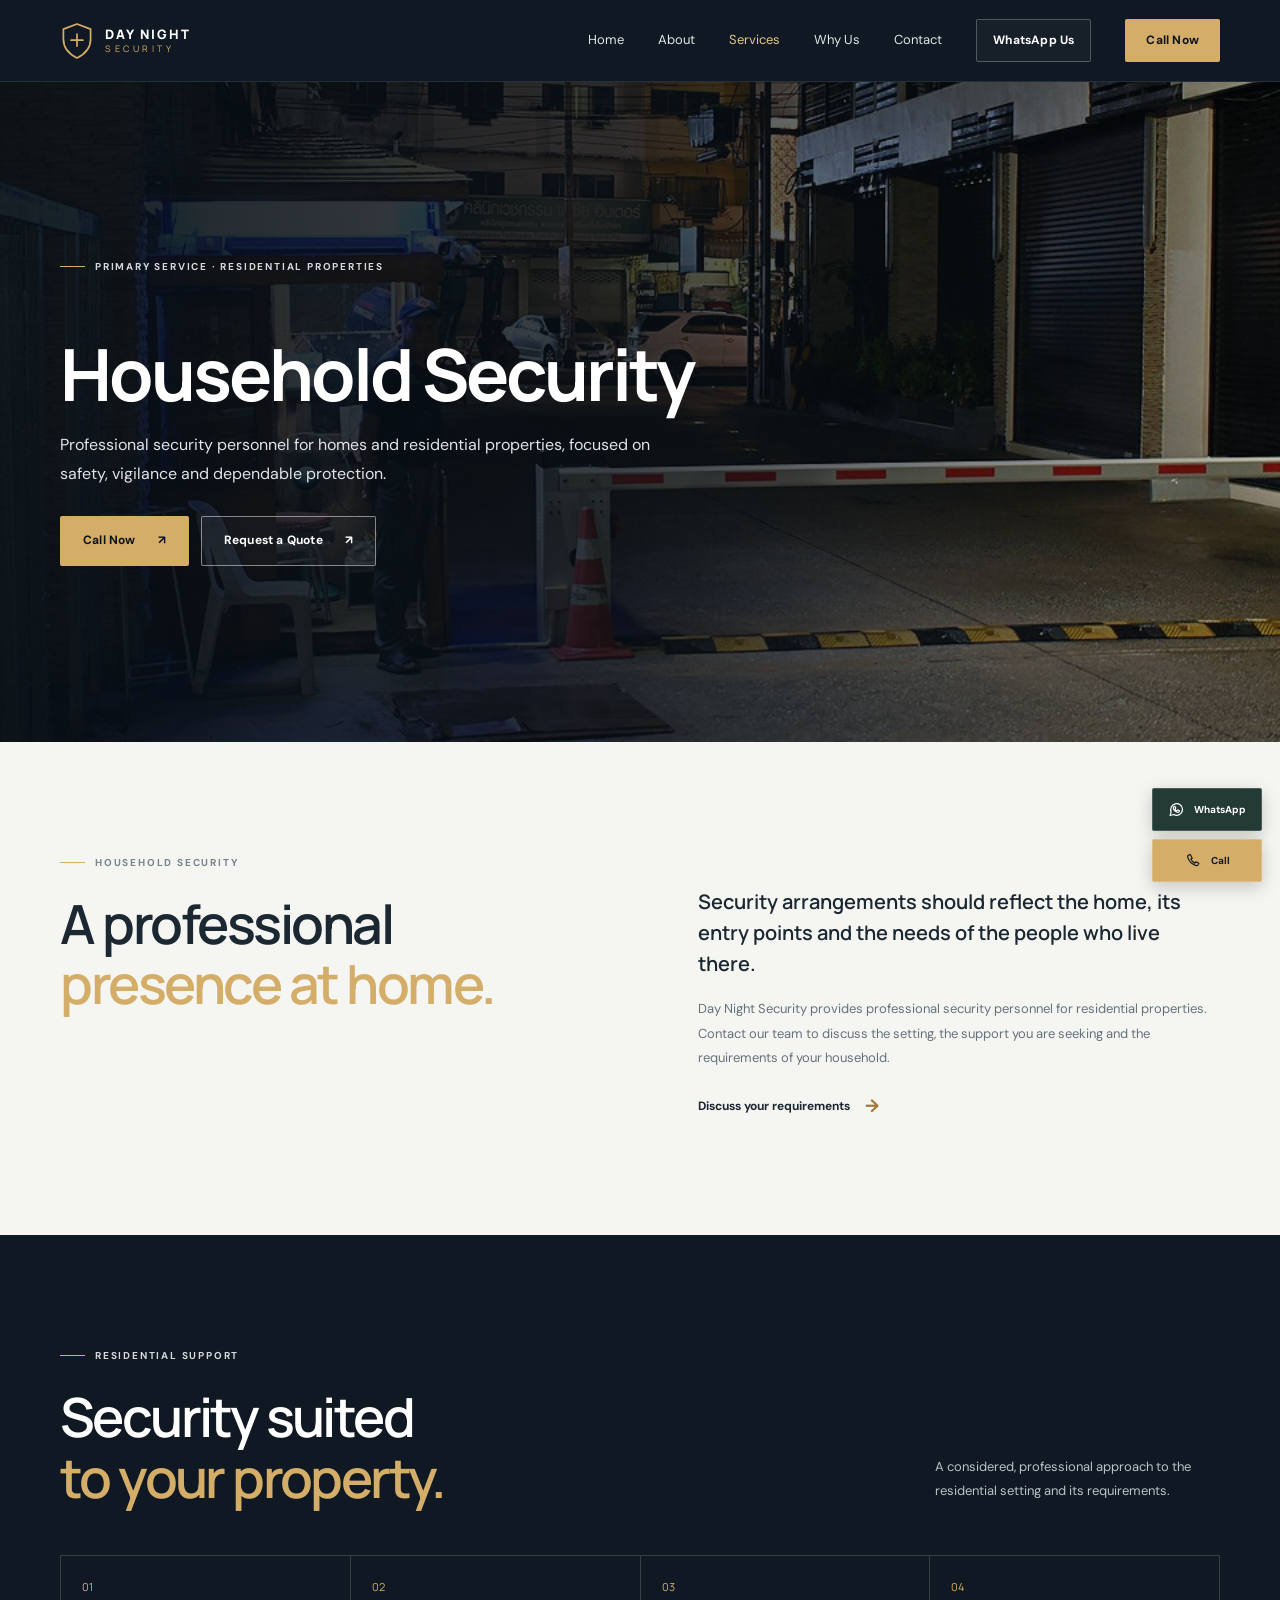
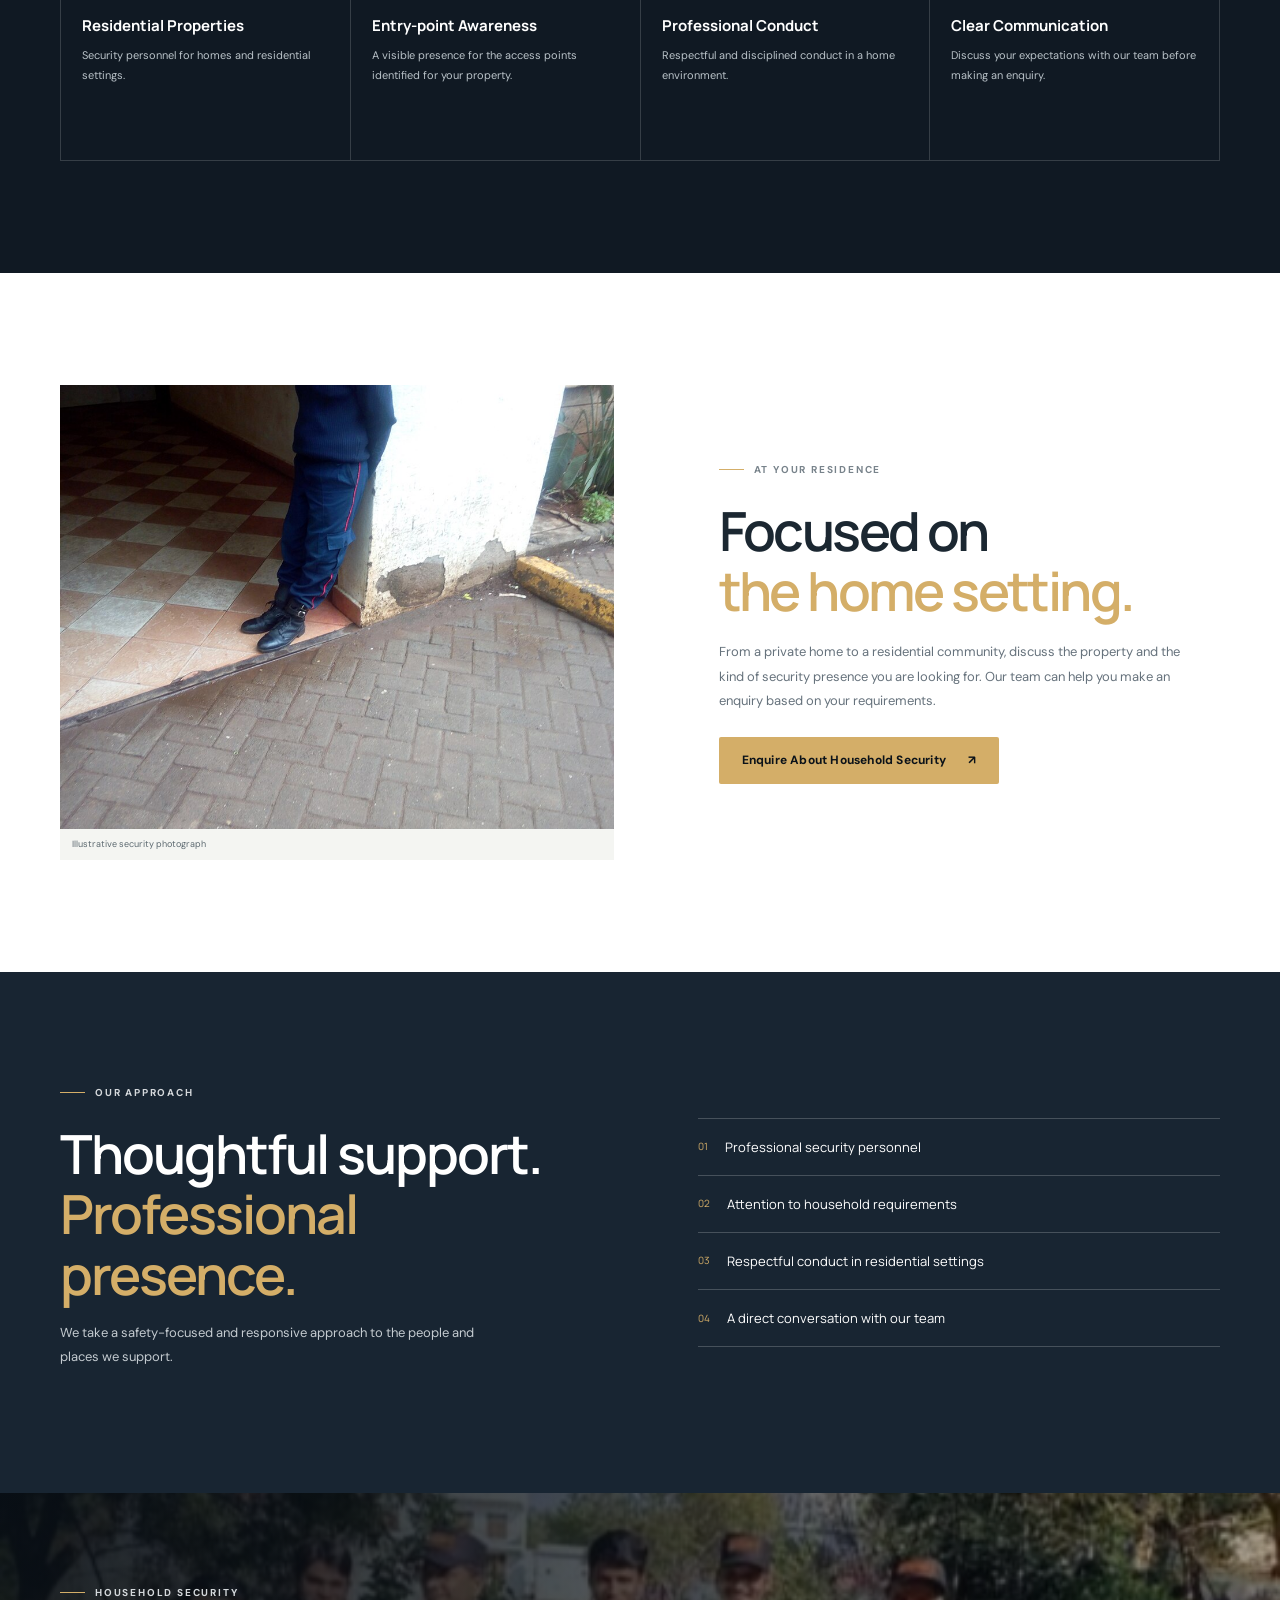
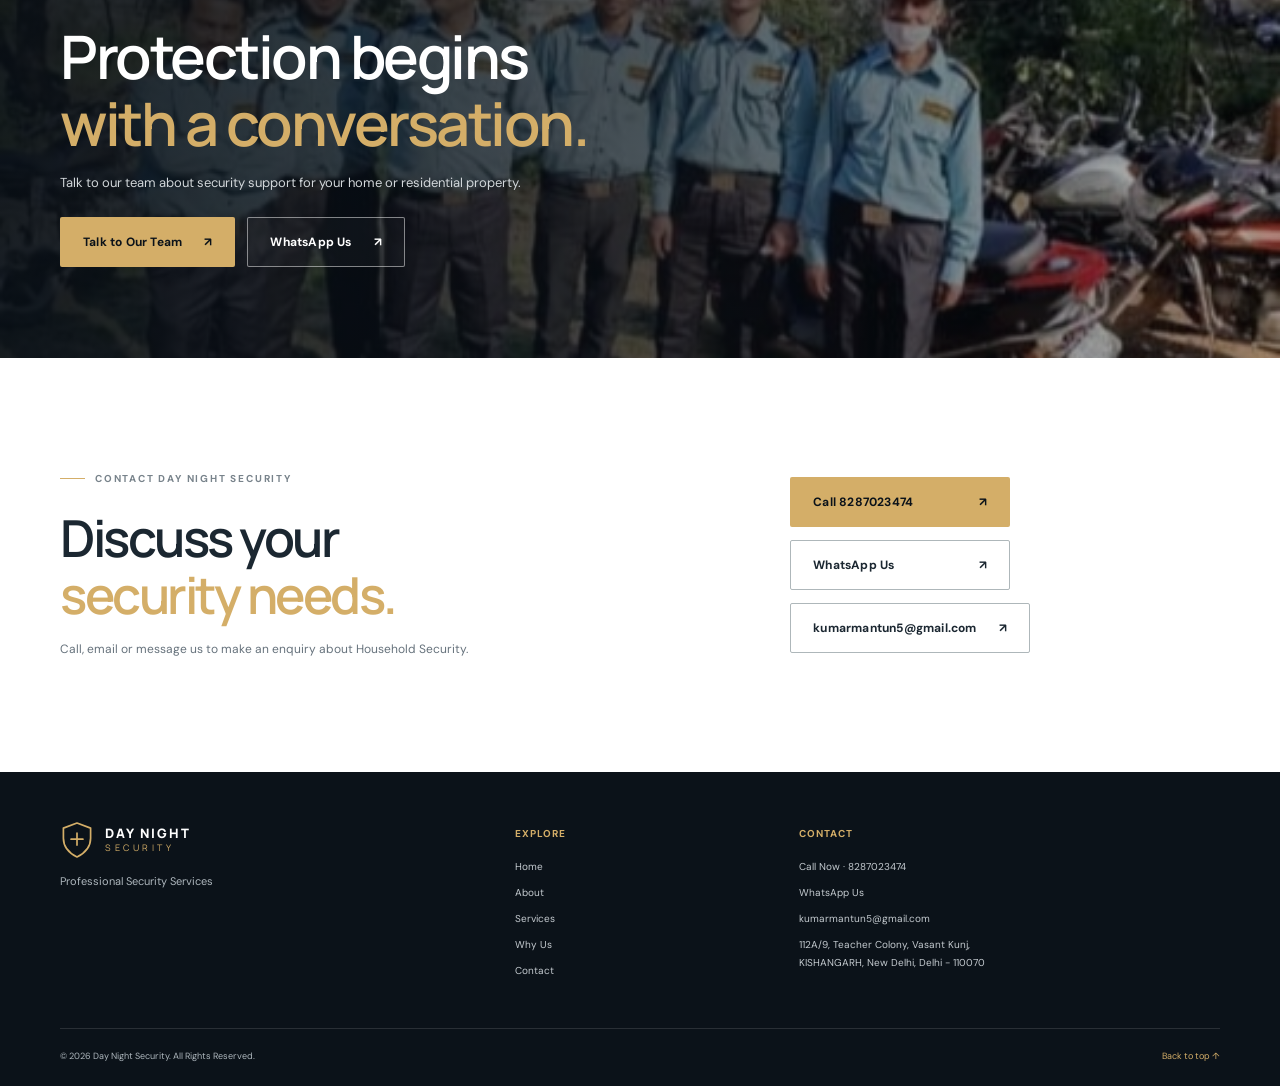
<file: household-security.html>
<!doctype html>
<html lang="en">
<head>
  <meta charset="utf-8">
  <meta name="viewport" content="width=device-width, initial-scale=1">
  <meta name="theme-color" content="#101923">
  <meta name="description" content="Learn about Household Security from Day Night Security. Discuss professional security personnel for homes and residential properties in Delhi.">
  <meta property="og:type" content="website">
  <meta property="og:title" content="Household Security | Day Night Security">
  <meta property="og:description" content="Professional security personnel for homes and residential properties in Delhi.">
  <meta property="og:image" content="assets/images/night-security-post.jpg">
  <title>Household Security | Day Night Security</title>
  <link rel="icon" type="image/svg+xml" href="assets/images/favicon.svg">
  <link rel="stylesheet" href="styles.css">
  <script src="script.js" defer></script>
</head>
<body class="service-page">
  <a class="skip-link" href="#main">Skip to content</a>
  <header class="site-header">
    <div class="container header-inner">
      <a class="brand" href="index.html#home" aria-label="Day Night Security home">
        <span class="brand-mark" aria-hidden="true"><svg viewBox="0 0 40 44" focusable="false"><path d="M20 2 36 8v12c0 10-6.8 17.5-16 22C10.8 37.5 4 30 4 20V8l16-6Z"/><path d="M13 21h14M20 14v14"/></svg></span>
        <span class="brand-copy"><strong>DAY NIGHT</strong><span>SECURITY</span></span>
      </a>
      <button class="menu-toggle" type="button" aria-label="Open navigation menu" aria-expanded="false" aria-controls="primary-navigation"><span></span><span></span><span></span></button>
      <nav class="primary-nav" id="primary-navigation" aria-label="Main navigation">
        <a href="index.html#home">Home</a>
        <a href="index.html#about">About</a>
        <a href="index.html#services" aria-current="page">Services</a>
        <a href="index.html#why-us">Why Us</a>
        <a href="index.html#contact">Contact</a>
        <a class="button button-outline nav-whatsapp" href="https://wa.me/918287023474" target="_blank" rel="noopener noreferrer">WhatsApp Us</a>
        <a class="button button-gold nav-call" href="tel:+918287023474">Call Now</a>
      </nav>
    </div>
  </header>

  <main id="main">
    <section class="service-hero" aria-labelledby="service-title">
      <img class="service-hero-image" src="assets/images/night-security-post.jpg" alt="Uniformed security guard at a gated residential entrance at night" fetchpriority="high">
      <div class="service-hero-shade"></div>
      <div class="container service-hero-content">
        <p class="eyebrow eyebrow-light"><span></span> Primary service · Residential properties</p>
        <h1 id="service-title">Household Security</h1>
        <p>Professional security personnel for homes and residential properties, focused on safety, vigilance and dependable protection.</p>
        <div class="hero-actions">
          <a class="button button-gold" href="tel:+918287023474">Call Now <span aria-hidden="true">↗</span></a>
          <a class="button button-outline" href="index.html#contact">Request a Quote <span aria-hidden="true">↗</span></a>
        </div>
      </div>
    </section>

    <section class="section service-intro">
      <div class="container service-intro-grid">
        <div class="section-heading">
          <p class="eyebrow"><span></span> Household security</p>
          <h2>A professional<br><em>presence at home.</em></h2>
        </div>
        <div>
          <p class="service-lead">Security arrangements should reflect the home, its entry points and the needs of the people who live there.</p>
          <p>Day Night Security provides professional security personnel for residential properties. Contact our team to discuss the setting, the support you are seeking and the requirements of your household.</p>
          <a class="text-link" href="index.html#contact">Discuss your requirements <span aria-hidden="true">→</span></a>
        </div>
      </div>
    </section>

    <section class="section service-feature">
      <div class="container">
        <div class="section-topline">
          <div class="section-heading"><p class="eyebrow eyebrow-light"><span></span> Residential support</p><h2>Security suited<br><em>to your property.</em></h2></div>
          <p class="section-topline-copy">A considered, professional approach to the residential setting and its requirements.</p>
        </div>
        <div class="service-detail-grid">
          <article class="service-detail-card"><span>01</span><h3>Residential Properties</h3><p>Security personnel for homes and residential settings.</p></article>
          <article class="service-detail-card"><span>02</span><h3>Entry-point Awareness</h3><p>A visible presence for the access points identified for your property.</p></article>
          <article class="service-detail-card"><span>03</span><h3>Professional Conduct</h3><p>Respectful and disciplined conduct in a home environment.</p></article>
          <article class="service-detail-card"><span>04</span><h3>Clear Communication</h3><p>Discuss your expectations with our team before making an enquiry.</p></article>
        </div>
      </div>
    </section>

    <section class="section service-story">
      <div class="container service-story-grid">
        <figure class="service-story-image">
          <img src="assets/images/security-guard-post.jpg" alt="Security guard standing on duty at a property entrance" loading="lazy">
          <figcaption>Illustrative security photograph</figcaption>
        </figure>
        <div class="section-heading">
          <p class="eyebrow"><span></span> At your residence</p>
          <h2>Focused on<br><em>the home setting.</em></h2>
          <p>From a private home to a residential community, discuss the property and the kind of security presence you are looking for. Our team can help you make an enquiry based on your requirements.</p>
          <a class="button button-gold" href="index.html#contact">Enquire About Household Security <span aria-hidden="true">↗</span></a>
        </div>
      </div>
    </section>

    <section class="section service-benefits">
      <div class="container service-benefits-grid">
        <div class="section-heading">
          <p class="eyebrow eyebrow-light"><span></span> Our approach</p>
          <h2>Thoughtful support.<br><em>Professional presence.</em></h2>
          <p>We take a safety-focused and responsive approach to the people and places we support.</p>
        </div>
        <div class="service-values">
          <p><span>01</span> Professional security personnel</p>
          <p><span>02</span> Attention to household requirements</p>
          <p><span>03</span> Respectful conduct in residential settings</p>
          <p><span>04</span> A direct conversation with our team</p>
        </div>
      </div>
    </section>

    <section class="service-night-cta" aria-labelledby="service-cta-title">
      <img src="assets/images/day-night-security-team.jpg" alt="Day Night Security personnel in uniform" loading="lazy">
      <div class="service-night-shade"></div>
      <div class="container service-night-copy">
        <p class="eyebrow eyebrow-light"><span></span> Household Security</p>
        <h2 id="service-cta-title">Protection begins<br><em>with a conversation.</em></h2>
        <p>Talk to our team about security support for your home or residential property.</p>
        <div class="hero-actions">
          <a class="button button-gold" href="tel:+918287023474">Talk to Our Team <span aria-hidden="true">↗</span></a>
          <a class="button button-outline" href="https://wa.me/918287023474" target="_blank" rel="noopener noreferrer">WhatsApp Us <span aria-hidden="true">↗</span></a>
        </div>
      </div>
    </section>

    <section class="section service-contact" id="contact">
      <div class="container service-contact-inner">
        <div>
          <p class="eyebrow"><span></span> Contact Day Night Security</p>
          <h2>Discuss your<br><em>security needs.</em></h2>
          <p>Call, email or message us to make an enquiry about Household Security.</p>
        </div>
        <div class="service-contact-actions">
          <a class="button button-gold" href="tel:+918287023474">Call 8287023474 <span aria-hidden="true">↗</span></a>
          <a class="button button-outline-dark" href="https://wa.me/918287023474" target="_blank" rel="noopener noreferrer">WhatsApp Us <span aria-hidden="true">↗</span></a>
          <a class="button button-outline-dark" href="mailto:kumarmantun5@gmail.com">kumarmantun5@gmail.com <span aria-hidden="true">↗</span></a>
        </div>
      </div>
    </section>
  </main>

  <footer class="site-footer">
    <div class="container footer-main">
      <div class="footer-brand"><a class="brand brand-footer" href="index.html#home" aria-label="Day Night Security home"><span class="brand-mark" aria-hidden="true"><svg viewBox="0 0 40 44" focusable="false"><path d="M20 2 36 8v12c0 10-6.8 17.5-16 22C10.8 37.5 4 30 4 20V8l16-6Z"/><path d="M13 21h14M20 14v14"/></svg></span><span class="brand-copy"><strong>DAY NIGHT</strong><span>SECURITY</span></span></a><p>Professional Security Services</p></div>
      <div class="footer-column"><h2>Explore</h2><a href="index.html#home">Home</a><a href="index.html#about">About</a><a href="index.html#services">Services</a><a href="index.html#why-us">Why Us</a><a href="index.html#contact">Contact</a></div>
      <div class="footer-column footer-contact"><h2>Contact</h2><a href="tel:+918287023474">Call Now · 8287023474</a><a href="https://wa.me/918287023474" target="_blank" rel="noopener noreferrer">WhatsApp Us</a><a href="mailto:kumarmantun5@gmail.com">kumarmantun5@gmail.com</a><p>112A/9, Teacher Colony, Vasant Kunj,<br>KISHANGARH, New Delhi, Delhi - 110070</p></div>
    </div>
    <div class="container footer-bottom"><span>© 2026 Day Night Security. All Rights Reserved.</span><a href="#main">Back to top ↑</a></div>
  </footer>
  <aside class="floating-contact" aria-label="Quick contact">
    <a class="floating-whatsapp" href="https://wa.me/918287023474" target="_blank" rel="noopener noreferrer" aria-label="WhatsApp Day Night Security">
      <svg viewBox="0 0 24 24" aria-hidden="true"><path d="M20.5 11.7a8.4 8.4 0 0 1-12.4 7.4L3 20.5l1.4-5a8.4 8.4 0 1 1 16.1-3.8Z"/><path d="M8.4 8.2c.2-.5.4-.5.7-.5h.5c.2 0 .4.1.5.4l.7 1.6c.1.2 0 .4-.1.6l-.5.6c-.2.2-.2.4-.1.6.3.6 1.2 1.7 2.1 2.2.2.1.4.1.6-.1l.7-.8c.2-.2.4-.2.7-.1l1.5.7c.3.1.4.3.4.5 0 .3-.2 1.1-.7 1.5-.5.5-1.2.7-2 .5-1-.2-2.3-.8-3.7-2.1-1.1-1-1.9-2.3-2.1-3.2-.3-.9 0-1.7.5-2.4Z"/></svg>
      <span>WhatsApp</span>
    </a>
    <a class="floating-call" href="tel:+918287023474" aria-label="Call Day Night Security at 8287023474">
      <svg viewBox="0 0 24 24" aria-hidden="true"><path d="M7 3.5 4.6 4.8c-.9.5-1.1 1.5-.8 2.5 1.7 5.7 6.2 10.2 11.9 11.9 1 .3 2 0 2.5-.8l1.3-2.4-4.3-2.1-1.5 1.8a14.2 14.2 0 0 1-5.4-5.4l1.8-1.5L8 4.5 7 3.5Z"/></svg>
      <span>Call</span>
    </a>
  </aside>
</body>
</html>
</file>
<file: styles.css>
@import url('https://fonts.googleapis.com/css2?family=DM+Sans:wght@400;500;600;700&family=Manrope:wght@400;500;600;700;800&display=swap');

:root {
  --navy: #101923;
  --navy-deep: #0b1219;
  --navy-soft: #182532;
  --ink: #1b2731;
  --muted: #66727c;
  --gold: #d4ae68;
  --gold-light: #e5c783;
  --paper: #f5f5f2;
  --white: #fff;
  --line: #e2e4e2;
  --font-body: 'DM Sans', Arial, sans-serif;
  --font-display: 'Manrope', 'DM Sans', Arial, sans-serif;
  --container: 1160px;
}

* { box-sizing: border-box; }
html { scroll-behavior: smooth; scroll-padding-top: 90px; }
body { margin: 0; color: var(--ink); background: var(--white); font-family: var(--font-body); font-size: 15px; line-height: 1.7; -webkit-font-smoothing: antialiased; }
img { display: block; max-width: 100%; }
a { color: inherit; text-decoration: none; }
button, input, textarea, select { font: inherit; }
button, a { -webkit-tap-highlight-color: transparent; }
.container { width: min(var(--container), calc(100% - 64px)); margin-inline: auto; }
.skip-link { position: absolute; z-index: 100; left: 16px; top: 12px; padding: 10px 14px; color: var(--navy); background: white; transform: translateY(-150%); }
.skip-link:focus { transform: translateY(0); }
.site-header { position: sticky; z-index: 20; top: 0; height: 82px; color: white; background: var(--navy); border-bottom: 1px solid rgb(255 255 255 / 9%); }
.header-inner, .primary-nav, .brand { display: flex; align-items: center; }
.header-inner { height: 100%; justify-content: space-between; }
.brand { gap: 11px; flex: 0 0 auto; }
.brand-mark { display: grid; width: 34px; height: 38px; place-items: center; }
.brand-mark svg { width: 100%; height: 100%; fill: none; stroke: var(--gold); stroke-linecap: round; stroke-linejoin: round; stroke-width: 2; }
.brand-copy { display: flex; flex-direction: column; color: white; font-family: var(--font-display); font-size: 12px; letter-spacing: 2px; line-height: 1.35; }
.brand-copy strong { font-size: 13px; font-weight: 800; }
.brand-copy span { color: var(--gold); font-size: 9px; letter-spacing: 3.5px; }
.primary-nav { height: 100%; gap: 34px; }
.primary-nav > a:not(.button) { position: relative; color: #e1e5e8; font-size: 13px; transition: color .2s ease; }
.primary-nav > a:not(.button):hover, .primary-nav > a:not(.button):focus-visible { color: var(--gold-light); }
.primary-nav > a:not(.button)::after { position: absolute; right: 0; bottom: -7px; left: 0; height: 1px; background: var(--gold); content: ''; transform: scaleX(0); transform-origin: left; transition: transform .2s ease; }
.primary-nav > a:not(.button):hover::after, .primary-nav > a:not(.button):focus-visible::after { transform: scaleX(1); }
.button { display: inline-flex; min-height: 50px; align-items: center; justify-content: center; gap: 22px; padding: 0 22px; border: 1px solid transparent; border-radius: 2px; font-size: 12px; font-weight: 700; letter-spacing: .2px; transition: background .2s ease, border-color .2s ease, color .2s ease, transform .2s ease; }
.button:hover { transform: translateY(-2px); }
.button-gold { color: var(--navy-deep); background: var(--gold); }
.button-gold:hover { background: var(--gold-light); }
.button-outline { color: white; border-color: rgb(255 255 255 / 48%); background: rgb(255 255 255 / 3%); }
.button-outline:hover { color: var(--navy); border-color: white; background: white; }
.nav-call { min-height: 43px; padding-inline: 20px; }
.nav-whatsapp { min-height: 43px; padding-inline: 16px; border-color: rgb(255 255 255 / 25%); }
.menu-toggle { display: none; }

.hero { position: relative; display: flex; min-height: min(690px, calc(100svh - 82px)); align-items: center; overflow: hidden; color: white; background: var(--navy-deep); }
.hero-image, .hero-shade { position: absolute; inset: 0; }
/* Replace this hero photo with a client-approved wide security photo when available. */
.hero-image { width: 100%; height: 100%; object-fit: cover; object-position: center 40%; }
.hero-shade { background: linear-gradient(90deg, rgb(7 14 21 / 91%) 0%, rgb(7 14 21 / 76%) 43%, rgb(7 14 21 / 35%) 100%), linear-gradient(0deg, rgb(7 14 21 / 25%), transparent 40%); }
.hero-content { position: relative; z-index: 1; padding-block: 90px; }
.eyebrow { display: flex; align-items: center; gap: 10px; margin: 0 0 22px; color: #78838b; font-size: 10px; font-weight: 700; letter-spacing: 1.8px; text-transform: uppercase; }
.eyebrow > span { width: 25px; height: 1px; background: var(--gold); }
.eyebrow-light { color: #d5d9dc; }
.hero h1, h2, h3, p { margin-top: 0; }
.hero h1 { max-width: 940px; margin-bottom: 22px; font-family: var(--font-display); font-size: clamp(44px, 6.5vw, 76px); font-weight: 700; letter-spacing: -3.8px; line-height: 1.08; text-wrap: balance; }
.hero h1 span, h2 em { color: var(--gold); font-style: normal; }
.hero-summary { max-width: 490px; margin-bottom: 32px; color: #d8dcdf; font-size: 16px; line-height: 1.8; }
.hero-actions { display: flex; flex-wrap: wrap; gap: 12px; }
.hero-location { display: flex; align-items: center; gap: 9px; margin-top: 57px; color: #c4cbd0; font-size: 11px; letter-spacing: .3px; }
.location-dot { width: 7px; height: 7px; border-radius: 50%; background: var(--gold); box-shadow: 0 0 0 4px rgb(212 174 104 / 18%); }
.hero-index { position: absolute; right: max(32px, calc((100vw - var(--container)) / 2)); bottom: 44px; display: flex; align-items: center; gap: 11px; color: #b7bdc2; font-size: 9px; letter-spacing: 1.7px; }
.hero-index span { color: var(--gold); font-family: var(--font-display); font-size: 15px; }
.hero-index i { width: 32px; height: 1px; background: rgb(255 255 255 / 40%); }

.trust-strip { color: white; background: var(--navy); }
.trust-inner { display: grid; min-height: 132px; grid-template-columns: 1.8fr repeat(3, 1fr); align-items: center; }
.trust-inner > p { margin: 0; color: #cbd0d3; font-size: 14px; line-height: 1.55; }
.trust-inner > p strong { color: white; font-family: var(--font-display); font-size: 17px; font-weight: 600; }
.trust-detail { display: flex; align-items: center; gap: 14px; min-height: 50px; padding-left: 30px; border-left: 1px solid rgb(255 255 255 / 14%); color: #e1e4e5; font-size: 11px; line-height: 1.5; }
.trust-icon { color: var(--gold); font-family: var(--font-display); font-size: 12px; }

.section { padding-block: 112px; }
.intro-section { background: var(--paper); }
.intro-grid { display: grid; grid-template-columns: 1fr 1fr; gap: 10%; align-items: start; }
.section-heading h2, .about-copy h2, .contact-details h2, .visual-cta h2 { margin-bottom: 0; font-family: var(--font-display); font-size: clamp(38px, 5vw, 54px); font-weight: 600; letter-spacing: -2.6px; line-height: 1.12; }
.section-heading h2 em, .about-copy h2 em, .contact-details h2 em { color: var(--gold); }
.intro-copy { max-width: 490px; padding-top: 36px; color: var(--muted); }
.intro-copy .lead { margin-bottom: 13px; color: var(--ink); font-family: var(--font-display); font-size: 21px; font-weight: 600; letter-spacing: -.5px; line-height: 1.5; }
.intro-copy > p:not(.lead) { margin-bottom: 25px; font-size: 14px; line-height: 1.9; }
.text-link { display: inline-flex; align-items: center; gap: 15px; color: var(--ink); font-size: 12px; font-weight: 700; }
.text-link span { color: #a27938; font-size: 18px; transition: transform .2s ease; }
.text-link:hover span { transform: translateX(4px); }

.about-section { padding-block: 92px 115px; }
.about-grid { display: grid; grid-template-columns: 1fr 1fr; gap: 9%; align-items: center; }
.about-visual { position: relative; min-height: 480px; overflow: hidden; background: #d9dedf; }
.about-visual img { position: absolute; width: 100%; height: 100%; object-fit: cover; object-position: 50% 35%; }
.about-visual:hover img { transform: scale(1.025); transition: transform .45s ease; }
.about-visual::after { position: absolute; inset: 50% 0 0; background: linear-gradient(transparent, rgb(8 16 22 / 78%)); content: ''; }
.visual-caption { position: absolute; z-index: 1; right: 27px; bottom: 24px; left: 27px; display: flex; justify-content: space-between; gap: 15px; color: white; font-size: 9px; letter-spacing: 1.1px; }
.visual-caption span:last-child { color: #d9dddf; letter-spacing: .2px; }
.about-copy { max-width: 480px; }
.about-copy h2, .contact-details h2 { margin-bottom: 24px; }
.about-copy > p:not(.eyebrow) { margin-bottom: 16px; color: var(--muted); font-size: 13px; line-height: 1.9; }
.director-card { display: flex; align-items: center; gap: 14px; margin-top: 29px; padding-top: 20px; border-top: 1px solid var(--line); }
.director-initials { display: grid; width: 43px; height: 43px; place-items: center; color: var(--navy); background: #eee9dd; font-family: var(--font-display); font-size: 13px; font-weight: 700; }
.director-card > span:nth-child(2) { display: flex; flex-direction: column; line-height: 1.55; }
.director-card small { color: var(--muted); font-size: 10px; }
.director-card strong { font-family: var(--font-display); font-size: 13px; }
.director-rule { width: 40px; height: 1px; margin-left: 4px; background: var(--gold); }
.leadership-list { margin-top: 29px; border-top: 1px solid var(--line); }
.leadership-list .director-card { margin-top: 0; padding-block: 14px; border-top: 0; }
.leadership-list .director-card + .director-card { border-top: 1px solid var(--line); }

.services-section { color: white; background: var(--navy); }
.section-topline { display: flex; justify-content: space-between; gap: 40px; align-items: end; margin-bottom: 48px; }
.section-topline .section-heading h2 { color: white; }
.section-topline-copy { max-width: 285px; margin-bottom: 5px; color: #adb5bb; font-size: 13px; line-height: 1.8; }
.services-grid { display: grid; grid-template-columns: repeat(4, 1fr); border-top: 1px solid rgb(255 255 255 / 18%); border-left: 1px solid rgb(255 255 255 / 18%); }
.service-card { display: flex; min-height: 374px; flex-direction: column; padding: 24px 22px 22px; border-right: 1px solid rgb(255 255 255 / 18%); border-bottom: 1px solid rgb(255 255 255 / 18%); transition: background .2s ease; }
.service-card:hover { background: rgb(255 255 255 / 4%); }
.service-photo { height: 142px; flex: 0 0 auto; margin: -24px -22px 21px; overflow: hidden; background: #293743; }
.service-photo img { width: 100%; height: 100%; object-fit: cover; object-position: center 42%; transition: transform .45s ease; }
.service-card:hover .service-photo img { transform: scale(1.035); }
.service-photo-support { position: relative; display: flex; align-items: flex-end; padding: 17px; overflow: hidden; background: linear-gradient(125deg, #253746, #15232e 65%, #101923); color: #e6d6b8; font-size: 8px; font-weight: 700; letter-spacing: 1.8px; }
.service-photo-support::before, .service-photo-support::after { position: absolute; border: 1px solid rgb(212 174 104 / 27%); content: ''; transform: rotate(35deg); }
.service-photo-support::before { top: -48px; right: 34px; width: 150px; height: 210px; }
.service-photo-support::after { top: -70px; right: 84px; width: 150px; height: 210px; }
.support-line, .support-square { position: absolute; z-index: 1; right: 18px; bottom: 17px; width: 27px; height: 1px; background: var(--gold); }
.support-square { right: 50px; bottom: 11px; width: 9px; height: 9px; border: 1px solid var(--gold); background: transparent; }
.service-card-top { display: flex; align-items: center; justify-content: space-between; margin-bottom: 27px; }
.service-number { color: #9ca6ad; font-size: 8px; font-weight: 700; letter-spacing: 1.15px; }
.service-icon { display: grid; width: 39px; height: 39px; place-items: center; border: 1px solid rgb(212 174 104 / 42%); border-radius: 50%; }
.service-icon svg { width: 22px; height: 22px; fill: none; stroke: var(--gold); stroke-linecap: round; stroke-linejoin: round; stroke-width: 1.6; }
.service-card h3 { margin-bottom: 12px; font-family: var(--font-display); font-size: 18px; font-weight: 600; letter-spacing: -.45px; }
.service-card p { margin-bottom: 25px; color: #b7c0c6; font-size: 11px; line-height: 1.8; }
.card-link { display: flex; align-items: center; justify-content: space-between; gap: 8px; margin-top: auto; padding-top: 14px; border-top: 1px solid rgb(255 255 255 / 15%); color: white; font-size: 10px; font-weight: 700; }
.card-link span { color: var(--gold); font-size: 16px; transition: transform .2s ease; }
.card-link:hover span { transform: translate(2px, -2px); }

.home-services-section { background: var(--paper); }
.home-services-section .section-topline .section-heading h2 { color: var(--ink); }
.home-services-section .section-topline-copy { color: var(--muted); }
.home-services-grid { grid-template-columns: repeat(3, minmax(0, 1fr)); border-color: #d8dddc; }
.home-services-grid .home-service-card { color: var(--ink); border-color: #d8dddc; }
.home-services-grid .home-service-card:hover { background: white; }
.home-services-grid .service-number { color: #78838b; }
.home-services-grid .service-icon { border-color: rgb(162 121 56 / 38%); }
.home-services-grid .service-icon svg { stroke: #a27938; }
.home-services-grid .home-service-card p { color: var(--muted); }
.home-services-grid .home-service-card .card-link { border-color: #d8dddc; color: var(--ink); }

.why-section { background: var(--paper); }
.why-grid { display: grid; grid-template-columns: .82fr 1.5fr; gap: 10%; align-items: start; }
.why-heading > p:not(.eyebrow) { max-width: 330px; margin-block: 22px 24px; color: var(--muted); font-size: 13px; line-height: 1.85; }
.benefits-grid { display: grid; grid-template-columns: 1fr 1fr; column-gap: 34px; }
.benefit { min-height: 160px; padding: 3px 0 23px; border-bottom: 1px solid #d9dddc; }
.benefit:nth-child(n+3) { padding-top: 23px; }
.benefit > span { display: block; margin-bottom: 16px; color: #a27938; font-family: var(--font-display); font-size: 10px; }
.benefit h3 { margin-bottom: 7px; font-family: var(--font-display); font-size: 14px; font-weight: 700; line-height: 1.5; }
.benefit p { margin-bottom: 0; color: var(--muted); font-size: 11px; line-height: 1.75; }

.visual-cta { position: relative; min-height: 490px; overflow: hidden; color: white; background: var(--navy-deep); }
.visual-cta > img, .visual-cta-overlay { position: absolute; inset: 0; width: 100%; height: 100%; }
.visual-cta > img { object-fit: cover; object-position: center 58%; }
.visual-cta-overlay { background: linear-gradient(90deg, rgb(8 15 22 / 91%) 0%, rgb(8 15 22 / 77%) 48%, rgb(8 15 22 / 28%) 100%); }
.visual-cta-content { position: relative; z-index: 1; padding-block: 90px; }
.visual-cta h2 { margin-bottom: 18px; font-size: clamp(42px, 5vw, 60px); }
.visual-cta-content > p:not(.eyebrow) { max-width: 440px; margin-bottom: 25px; color: #d2d7da; font-size: 13px; line-height: 1.8; }

.contact-section { background: #fff; }
.contact-grid { display: grid; grid-template-columns: 1fr .92fr; gap: 11%; align-items: start; }
.contact-details h2 { font-size: clamp(37px, 4.7vw, 52px); }
.contact-lead { max-width: 390px; margin-bottom: 30px; color: var(--muted); font-size: 13px; line-height: 1.8; }
.contact-line { display: flex; align-items: center; gap: 14px; max-width: 440px; padding: 14px 0; border-top: 1px solid var(--line); }
.contact-icon { display: grid; width: 34px; height: 34px; flex: 0 0 auto; place-items: center; border: 1px solid #e8e3d8; color: #a27938; font-size: 16px; }
.contact-line > span:last-child { display: flex; flex-direction: column; line-height: 1.6; }
.contact-line small { color: var(--muted); font-size: 9px; }
.contact-line strong { color: var(--ink); font-size: 12px; font-weight: 600; }
.contact-line:hover strong { color: #9c7535; }
.location-card { max-width: 440px; margin-top: 16px; padding: 19px 20px; border: 1px solid var(--line); background: var(--paper); }
.location-card .location-label { margin-bottom: 7px; color: #9b763c; font-size: 9px; font-weight: 700; letter-spacing: 1.5px; }
.location-card > p:not(.location-label) { margin-bottom: 13px; color: var(--ink); font-size: 11px; line-height: 1.7; }
.location-card .text-link { font-size: 10px; }
.form-panel { padding: 34px; border: 1px solid #e7e8e5; background: #fafaf8; }
.form-heading { margin-bottom: 25px; }
.form-heading > span { color: #a27938; font-size: 9px; font-weight: 700; letter-spacing: 1.5px; }
.form-heading h3 { margin: 7px 0 5px; font-family: var(--font-display); font-size: 25px; font-weight: 600; letter-spacing: -.8px; }
.form-heading p { margin-bottom: 0; color: var(--muted); font-size: 11px; }
.form-row { display: grid; grid-template-columns: 1fr 1fr; gap: 14px; }
.form-field { display: flex; flex-direction: column; gap: 6px; margin-bottom: 14px; }
.form-field label { color: #34414a; font-size: 10px; font-weight: 700; }
.form-field input, .form-field select, .form-field textarea { width: 100%; min-height: 43px; padding: 10px 12px; border: 1px solid #dfe2e0; border-radius: 0; outline: 0; color: var(--ink); background: white; font-size: 11px; }
.form-field textarea { min-height: 100px; resize: vertical; }
.form-field input::placeholder, .form-field textarea::placeholder { color: #9aa2a5; }
.form-field input:focus, .form-field select:focus, .form-field textarea:focus { border-color: #b38d4d; box-shadow: 0 0 0 2px rgb(212 174 104 / 16%); }
.form-field input:invalid:not(:placeholder-shown) { border-color: #a64e42; }
.submit-button { width: 100%; justify-content: space-between; margin-top: 2px; cursor: pointer; }
.form-note { margin: 12px 0 0; color: var(--muted); font-size: 9px; line-height: 1.6; }
.form-status { min-height: 0; margin: 0; color: #315d41; font-size: 11px; line-height: 1.6; }
.form-status:not(:empty) { margin-top: 11px; }
.form-status.is-error { color: #963c31; }
.form-status.is-loading { color: #6d572f; }
.form-status.is-success { color: #315d41; }
.form-status a { color: inherit; font-weight: 700; text-decoration: underline; text-underline-offset: 2px; }
.form-whatsapp { margin-top: 16px; font-size: 10px; }
.submit-button:disabled { cursor: wait; opacity: .72; transform: none; }

.floating-contact { position: fixed; z-index: 15; right: max(18px, env(safe-area-inset-right)); bottom: max(18px, env(safe-area-inset-bottom)); display: flex; flex-direction: column; gap: 8px; transition: opacity .2s ease, visibility .2s ease, transform .2s ease; }
.floating-contact a { display: inline-flex; min-height: 43px; align-items: center; justify-content: center; gap: 9px; padding: 0 15px; border: 1px solid rgb(255 255 255 / 18%); border-radius: 2px; box-shadow: 0 5px 18px rgb(0 0 0 / 20%); color: white; font-size: 10px; font-weight: 700; transition: transform .2s ease, background .2s ease; }
.floating-contact a:hover { transform: translateY(-2px); }
.floating-contact .floating-whatsapp { background: #243a35; }
.floating-contact .floating-call { color: var(--navy); background: var(--gold); }
.floating-contact svg { width: 17px; height: 17px; fill: none; stroke: currentColor; stroke-linecap: round; stroke-linejoin: round; stroke-width: 1.7; }
.contact-active .floating-contact { visibility: hidden; opacity: 0; transform: translateY(8px); pointer-events: none; }

.motion-ready .reveal { opacity: 0; transform: translateY(14px); transition: opacity .55s ease, transform .55s ease; }
.motion-ready .reveal.is-visible { opacity: 1; transform: translateY(0); }

.site-footer { color: #e1e4e6; background: var(--navy-deep); }
.footer-main { display: grid; grid-template-columns: 1.2fr .65fr 1.35fr; gap: 7%; padding-block: 57px 48px; }
.brand-footer { margin-bottom: 13px; }
.footer-brand > p { margin: 0; color: #aeb7bd; font-size: 11px; }
.footer-column { display: flex; flex-direction: column; align-items: flex-start; gap: 8px; }
.footer-column h2 { margin: 4px 0 8px; color: var(--gold); font-size: 10px; font-weight: 700; letter-spacing: 1px; text-transform: uppercase; }
.footer-column a, .footer-column p { margin-bottom: 0; color: #c5cbd0; font-size: 10px; line-height: 1.8; }
.footer-column a:hover { color: var(--gold-light); }
.footer-bottom { display: flex; min-height: 58px; justify-content: space-between; align-items: center; gap: 16px; border-top: 1px solid rgb(255 255 255 / 12%); color: #aeb7bd; font-size: 9px; }
.footer-bottom a { color: var(--gold); }
.photo-credits { display: flex; flex-wrap: wrap; gap: 4px 15px; padding-block: 13px 20px; border-top: 1px solid rgb(255 255 255 / 8%); color: #87939b; font-size: 8px; line-height: 1.6; }
.photo-credits a { color: #bdc3c7; text-decoration: underline; text-decoration-color: rgb(212 174 104 / 45%); text-underline-offset: 2px; }
.photo-credits a:hover { color: var(--gold-light); }

:focus-visible { outline: 2px solid var(--gold); outline-offset: 4px; }

@media (min-width: 1500px) {
  .hero { min-height: 720px; }
}
@media (max-width: 980px) {
  .container { width: min(var(--container), calc(100% - 48px)); }
  .primary-nav { gap: 21px; }
  .hero { min-height: 620px; }
  .services-grid { grid-template-columns: repeat(2, 1fr); }
  .home-services-grid { grid-template-columns: repeat(2, minmax(0, 1fr)); }
  .service-card { min-height: 360px; }
  .why-grid { grid-template-columns: .8fr 1.4fr; gap: 6%; }
  .contact-grid { gap: 6%; }
  .form-panel { padding: 27px; }
}
@media (max-width: 1230px) {
  .header-inner { position: relative; }
  .menu-toggle { display: flex; width: 44px; height: 44px; flex-direction: column; align-items: center; justify-content: center; gap: 5px; padding: 0; border: 1px solid rgb(255 255 255 / 22%); border-radius: 2px; background: transparent; cursor: pointer; }
  .menu-toggle span { width: 18px; height: 1px; background: white; transition: transform .2s ease, opacity .2s ease; }
  .menu-toggle[aria-expanded="true"] span:first-child { transform: translateY(6px) rotate(45deg); }
  .menu-toggle[aria-expanded="true"] span:nth-child(2) { opacity: 0; }
  .menu-toggle[aria-expanded="true"] span:last-child { transform: translateY(-6px) rotate(-45deg); }
  .primary-nav { position: absolute; top: 82px; right: -24px; left: -24px; display: none; height: auto; flex-direction: column; align-items: stretch; gap: 0; padding: 8px 24px 20px; border-top: 1px solid rgb(255 255 255 / 10%); background: var(--navy); box-shadow: 0 14px 22px rgb(0 0 0 / 16%); }
  .primary-nav.is-open { display: flex; }
  .primary-nav > a:not(.button) { padding: 13px 0; border-bottom: 1px solid rgb(255 255 255 / 10%); }
  .primary-nav > a:not(.button)::after { display: none; }
  .primary-nav .nav-whatsapp, .primary-nav .nav-call { align-self: flex-start; margin-top: 14px; }
}
@media (max-width: 720px) {
  html { scroll-padding-top: 72px; }
  .container { width: calc(100% - 40px); }
  .site-header { height: 72px; }
  .menu-toggle { display: flex; width: 44px; height: 44px; flex-direction: column; align-items: center; justify-content: center; gap: 5px; padding: 0; border: 1px solid rgb(255 255 255 / 22%); border-radius: 2px; background: transparent; cursor: pointer; }
  .menu-toggle span { width: 18px; height: 1px; background: white; transition: transform .2s ease, opacity .2s ease; }
  .menu-toggle[aria-expanded="true"] span:first-child { transform: translateY(6px) rotate(45deg); }
  .menu-toggle[aria-expanded="true"] span:nth-child(2) { opacity: 0; }
  .menu-toggle[aria-expanded="true"] span:last-child { transform: translateY(-6px) rotate(-45deg); }
  .primary-nav { position: absolute; top: 72px; right: 0; left: 0; display: none; height: auto; flex-direction: column; align-items: stretch; gap: 0; padding: 8px 20px 20px; border-top: 1px solid rgb(255 255 255 / 10%); background: var(--navy); box-shadow: 0 14px 22px rgb(0 0 0 / 16%); }
  .primary-nav.is-open { display: flex; }
  .primary-nav > a:not(.button) { padding: 13px 0; border-bottom: 1px solid rgb(255 255 255 / 10%); }
  .primary-nav > a:not(.button)::after { display: none; }
  .primary-nav .nav-call { align-self: flex-start; margin-top: 14px; }
  .hero { min-height: 610px; min-height: min(700px, calc(100svh - 72px)); }
  .hero-image { object-position: 62% center; }
  .hero-shade { background: linear-gradient(90deg, rgb(7 14 21 / 89%), rgb(7 14 21 / 57%)), linear-gradient(0deg, rgb(7 14 21 / 28%), transparent 52%); }
  .hero-content { padding-block: 70px; }
  .hero h1 { font-size: clamp(40px, 9vw, 64px); letter-spacing: -2.8px; }
  .hero-summary { max-width: 410px; font-size: 14px; }
  .hero-location { margin-top: 40px; }
  .hero-index { right: 20px; bottom: 22px; }
  .trust-inner { min-height: unset; grid-template-columns: 1fr 1fr; gap: 22px 12px; padding-block: 25px; }
  .trust-inner > p { grid-column: 1 / -1; }
  .trust-detail { min-height: 38px; padding-left: 12px; font-size: 10px; }
  .trust-detail:nth-child(2) { padding-left: 0; border-left: 0; }
  .section { padding-block: 76px; }
  .intro-grid, .about-grid, .why-grid, .contact-grid { grid-template-columns: 1fr; gap: 35px; }
  .intro-copy { padding-top: 0; }
  .section-heading h2, .about-copy h2, .contact-details h2 { font-size: clamp(39px, 10vw, 52px); }
  .about-section { padding-block: 65px 78px; }
  .about-visual { min-height: 390px; }
  .about-copy { max-width: unset; }
  .section-topline { display: block; margin-bottom: 30px; }
  .section-topline-copy { margin: 19px 0 0; }
  .services-grid { grid-template-columns: 1fr 1fr; }
  .home-services-grid { grid-template-columns: 1fr 1fr; }
  .service-card { min-height: 370px; padding: 19px 16px; }
  .service-photo { height: 132px; margin: -19px -16px 19px; }
  .service-card h3 { font-size: 16px; }
  .service-number { font-size: 7px; letter-spacing: .7px; }
  .why-grid { gap: 38px; }
  .benefits-grid { column-gap: 22px; }
  .benefit { min-height: 157px; }
  .visual-cta { min-height: unset; }
  .visual-cta-content { padding-block: 72px; }
  .visual-cta-overlay { background: linear-gradient(90deg, rgb(8 15 22 / 88%), rgb(8 15 22 / 60%)); }
  .contact-grid { gap: 34px; }
  .form-panel { padding: 25px 20px; }
  .footer-main { grid-template-columns: 1fr 1fr; gap: 32px 20px; }
  .footer-brand { grid-column: 1 / -1; }
  .footer-contact { grid-column: 1 / -1; }
  .floating-contact { right: max(12px, env(safe-area-inset-right)); bottom: max(12px, env(safe-area-inset-bottom)); gap: 6px; }
  .floating-contact a { min-height: 40px; padding-inline: 12px; }
}
@media (max-width: 420px) {
  .container { width: calc(100% - 36px); }
  .hero h1 { font-size: clamp(35px, 9vw, 42px); letter-spacing: -2px; }
  .hero-actions .button { min-height: 47px; padding-inline: 16px; }
  .trust-inner { grid-template-columns: 1fr 1fr; }
  .services-grid { grid-template-columns: 1fr; }
  .home-services-grid { grid-template-columns: 1fr; }
  .service-card { min-height: 350px; padding: 21px; }
  .service-photo { height: 150px; margin: -21px -21px 19px; }
  .benefits-grid { grid-template-columns: 1fr; }
  .benefit, .benefit:nth-child(n+3) { min-height: unset; padding-block: 18px; }
  .benefit:first-child { padding-top: 0; }
  .benefit > span { margin-bottom: 8px; }
  .form-row { grid-template-columns: 1fr; gap: 0; }
  .footer-main { grid-template-columns: 1fr 1fr; }
  .footer-bottom { align-items: flex-start; flex-direction: column; justify-content: center; padding-block: 13px; }
}
@media (prefers-reduced-motion: reduce) {
  *, *::before, *::after { scroll-behavior: auto !important; transition-duration: .01ms !important; animation-duration: .01ms !important; animation-iteration-count: 1 !important; }
  .motion-ready .reveal { opacity: 1; transform: none; }
}

.hero h1 .brand-blue, .hero h1 .brand-red, .hero h1 .brand-accent {
  display: inline;
  color: transparent;
  background-clip: text;
  -webkit-background-clip: text;
}
.hero h1 .brand-blue { background-image: linear-gradient(115deg, #c0e3ff, #4f9cdb 58%, #356cb8); }
.hero h1 .brand-red { background-image: linear-gradient(115deg, #ffb7ac, #e45c57 56%, #bd373e); }
.hero h1 .brand-accent { background-image: linear-gradient(115deg, #f3dfab, #d4ae68 70%, #bd914e); }

.specialized-section { background: #fff; }
.specialized-section .section-topline { margin-bottom: 40px; }
.specialized-section .section-heading h2 { text-transform: uppercase; }
.specialized-section .section-topline-copy { color: var(--muted); }
.specialized-grid { display: grid; grid-template-columns: repeat(2, minmax(0, 1fr)); gap: 24px; }
.specialized-card { overflow: hidden; border: 1px solid #e1e4e3; background: #fff; box-shadow: 0 12px 34px rgb(16 25 35 / 7%); transition: transform .25s ease, box-shadow .25s ease; }
.specialized-card:hover { transform: translateY(-4px); box-shadow: 0 20px 42px rgb(16 25 35 / 12%); }
.specialized-image { position: relative; display: block; height: clamp(240px, 31vw, 380px); overflow: hidden; background: var(--navy); }
.specialized-image::after { position: absolute; inset: 40% 0 0; background: linear-gradient(transparent, rgb(8 15 22 / 47%)); content: ''; }
.specialized-image img { width: 100%; height: 100%; object-fit: cover; transition: transform .55s ease; }
.specialized-card:hover .specialized-image img { transform: scale(1.025); }
.specialized-tag { position: absolute; z-index: 1; bottom: 20px; left: 22px; color: white; font-size: 9px; font-weight: 700; letter-spacing: 1.7px; }
.specialized-copy { padding: 29px 30px 31px; }
.specialized-copy .eyebrow { margin-bottom: 10px; font-size: 9px; }
.specialized-copy h3 { margin-bottom: 11px; font-family: var(--font-display); font-size: clamp(23px, 2.7vw, 31px); font-weight: 700; letter-spacing: -1px; line-height: 1.25; }
.specialized-copy > p:not(.eyebrow) { max-width: 540px; margin-bottom: 20px; color: var(--muted); font-size: 13px; line-height: 1.8; }
.specialized-actions { display: flex; flex-wrap: wrap; align-items: center; gap: 18px; }
.specialized-actions .button { min-height: 46px; }
.specialized-actions .text-link { min-height: 44px; }
.visual-placeholder-note { margin: 17px 0 0; color: #727e84; font-size: 9px; }
.visual-placeholder-note code { padding: 2px 5px; color: #44515a; background: #f2f3f1; font-size: inherit; }
.property-cta { padding-block: 49px; color: white; background: linear-gradient(105deg, #101923, #1a2c3b); }
.property-cta-inner { display: flex; align-items: center; justify-content: space-between; gap: 34px; }
.property-cta h2 { max-width: 670px; margin-bottom: 9px; font-family: var(--font-display); font-size: clamp(24px, 3.3vw, 36px); font-weight: 600; letter-spacing: -1px; line-height: 1.25; }
.property-cta p:not(.eyebrow) { max-width: 590px; margin-bottom: 0; color: #c5cdd2; font-size: 12px; }
.property-cta .eyebrow { margin-bottom: 12px; }
.property-cta .hero-actions { flex: 0 0 auto; }

.service-hero { position: relative; display: flex; min-height: min(660px, calc(100svh - 82px)); align-items: center; overflow: hidden; color: white; background: var(--navy-deep); }
.service-hero-image, .service-hero-shade { position: absolute; inset: 0; width: 100%; height: 100%; }
.service-hero-image { object-fit: cover; object-position: center 52%; }
.service-hero-shade { background: linear-gradient(90deg, rgb(7 14 21 / 93%) 0%, rgb(7 14 21 / 78%) 48%, rgb(7 14 21 / 22%) 100%), linear-gradient(0deg, rgb(7 14 21 / 24%), transparent 55%); }
.service-hero-content { position: relative; z-index: 1; padding-block: 100px; }
.service-hero h1 { max-width: 800px; margin-bottom: 18px; font-family: var(--font-display); font-size: clamp(43px, 6vw, 72px); font-weight: 700; letter-spacing: -3px; line-height: 1.08; text-wrap: balance; }
.service-hero-content > p:not(.eyebrow) { max-width: 620px; margin-bottom: 27px; color: #e0e4e6; font-size: 16px; line-height: 1.8; }
.placeholder-label { position: absolute; z-index: 2; right: 22px; bottom: 16px; padding: 5px 8px; color: #f2ead8; background: rgb(11 18 25 / 76%); font-size: 8px; letter-spacing: .3px; }
.service-intro { background: var(--paper); }
.service-intro-grid { display: grid; grid-template-columns: 1fr 1fr; gap: 10%; align-items: start; }
.service-intro-grid .section-heading h2, .service-contact h2 { margin-bottom: 0; font-family: var(--font-display); font-size: clamp(38px, 5vw, 54px); font-weight: 600; letter-spacing: -2.5px; line-height: 1.12; }
.service-intro-grid h2 em, .service-contact h2 em { color: var(--gold); font-style: normal; }
.service-intro-grid > div:last-child { max-width: 510px; padding-top: 32px; color: var(--muted); font-size: 13px; line-height: 1.9; }
.service-intro-grid > div:last-child > p { margin-bottom: 18px; }
.service-intro-grid .service-lead { color: var(--ink); font-family: var(--font-display); font-size: 20px; font-weight: 600; line-height: 1.55; }
.service-feature { color: white; background: var(--navy); }
.service-feature .section-heading h2 { color: white; }
.service-feature .section-topline-copy { color: #b9c2c8; }
.service-detail-grid { display: grid; grid-template-columns: repeat(4, minmax(0, 1fr)); border-top: 1px solid rgb(255 255 255 / 16%); border-left: 1px solid rgb(255 255 255 / 16%); }
.service-detail-card { min-height: 205px; padding: 22px 21px; border-right: 1px solid rgb(255 255 255 / 16%); border-bottom: 1px solid rgb(255 255 255 / 16%); }
.service-detail-card > span { display: block; margin-bottom: 18px; color: var(--gold); font-family: var(--font-display); font-size: 11px; }
.service-detail-card h3 { margin-bottom: 9px; font-family: var(--font-display); font-size: 15px; font-weight: 700; line-height: 1.5; }
.service-detail-card p { margin-bottom: 0; color: #b9c2c8; font-size: 11px; line-height: 1.8; }
.service-story { background: white; }
.service-story-grid { display: grid; grid-template-columns: 1.05fr .95fr; gap: 9%; align-items: center; }
.service-story-image { position: relative; min-width: 0; margin: 0; overflow: hidden; background: #d8dfdd; }
.service-story-image img { width: 100%; aspect-ratio: 1.25; object-fit: cover; }
.service-story-image figcaption { padding: 8px 12px; color: #5c6970; background: #f4f5f2; font-size: 9px; }
.service-story-grid .section-heading > p:not(.eyebrow) { max-width: 465px; margin-block: 19px 23px; color: var(--muted); font-size: 13px; line-height: 1.9; }
.service-story-grid .button { min-height: 47px; }
.service-benefits { color: white; background: var(--navy-soft); }
.service-benefits-grid { display: grid; grid-template-columns: 1fr 1fr; gap: 10%; align-items: center; }
.service-benefits .section-heading h2 { margin-bottom: 17px; font-family: var(--font-display); font-size: clamp(39px, 5vw, 54px); font-weight: 600; letter-spacing: -2px; line-height: 1.12; }
.service-benefits .section-heading h2 em { color: var(--gold); font-style: normal; }
.service-benefits .section-heading > p:last-child { max-width: 420px; color: #c4cbd0; font-size: 13px; line-height: 1.8; }
.service-values { border-top: 1px solid rgb(255 255 255 / 20%); }
.service-values p { display: flex; gap: 17px; align-items: center; margin: 0; padding: 17px 0; border-bottom: 1px solid rgb(255 255 255 / 20%); font-family: var(--font-display); font-size: 13px; }
.service-values span { color: var(--gold); font-size: 10px; }
.service-night-cta { position: relative; min-height: 465px; display: flex; align-items: center; overflow: hidden; color: white; background: var(--navy-deep); }
.service-night-cta > img, .service-night-shade { position: absolute; inset: 0; width: 100%; height: 100%; }
.service-night-cta > img { object-fit: cover; object-position: center 54%; }
.service-night-shade { background: linear-gradient(90deg, rgb(8 15 22 / 92%), rgb(8 15 22 / 69%) 52%, rgb(8 15 22 / 25%)); }
.service-night-copy { position: relative; z-index: 1; padding-block: 75px; }
.service-night-copy h2 { max-width: 690px; margin-bottom: 15px; font-family: var(--font-display); font-size: clamp(42px, 5vw, 60px); font-weight: 600; letter-spacing: -2.5px; line-height: 1.12; }
.service-night-copy h2 em { color: var(--gold); font-style: normal; }
.service-night-copy > p:not(.eyebrow) { max-width: 490px; margin-bottom: 23px; color: #d2d7da; font-size: 13px; }
.service-contact { background: white; }
.service-contact-inner { display: grid; grid-template-columns: 1fr .7fr; gap: 10%; align-items: center; }
.service-contact h2 { margin-bottom: 16px; font-size: clamp(37px, 4.7vw, 51px); }
.service-contact-inner > div:first-child > p:last-child { margin-bottom: 0; color: var(--muted); font-size: 12px; }
.service-contact-actions { display: flex; flex-direction: column; align-items: flex-start; gap: 13px; }
.service-contact-actions .button { min-width: 220px; justify-content: space-between; }
.button-outline-dark { color: var(--ink); border-color: #aeb7ba; background: transparent; }
.button-outline-dark:hover { color: white; border-color: var(--navy); background: var(--navy); }
.service-page .footer-main { padding-top: 49px; }
.service-page .primary-nav a[aria-current="page"] { color: var(--gold-light); }

@media (max-width: 980px) {
  .specialized-image { height: 280px; }
  .specialized-copy { padding: 25px 22px; }
  .service-detail-grid { grid-template-columns: repeat(2, minmax(0, 1fr)); }
  .service-detail-card { min-height: 180px; }
}
@media (max-width: 720px) {
  .specialized-section { padding-block: 70px; }
  .specialized-grid { grid-template-columns: 1fr; gap: 18px; }
  .specialized-image { height: clamp(230px, 65vw, 340px); }
  .specialized-copy { padding: 22px 20px 24px; }
  .specialized-copy h3 { font-size: 25px; }
  .property-cta { padding-block: 35px; }
  .property-cta-inner { align-items: flex-start; flex-direction: column; gap: 21px; }
  .property-cta .hero-actions { width: 100%; }
  .service-hero { min-height: min(700px, calc(100svh - 72px)); }
  .service-hero-image { object-position: 58% center; }
  .service-hero-shade { background: linear-gradient(90deg, rgb(7 14 21 / 91%), rgb(7 14 21 / 62%)), linear-gradient(0deg, rgb(7 14 21 / 30%), transparent 55%); }
  .service-hero-content { padding-block: 70px; }
  .service-hero h1 { font-size: clamp(39px, 10vw, 58px); letter-spacing: -2px; }
  .service-hero-content > p:not(.eyebrow) { font-size: 14px; }
  .placeholder-label { right: 11px; bottom: 10px; max-width: calc(100% - 22px); font-size: 7px; }
  .service-intro-grid, .service-story-grid, .service-benefits-grid, .service-contact-inner { grid-template-columns: 1fr; gap: 30px; }
  .service-intro-grid > div:last-child { padding-top: 0; }
  .service-intro-grid .section-heading h2, .service-contact h2 { font-size: clamp(39px, 10vw, 52px); }
  .service-detail-grid { grid-template-columns: 1fr 1fr; }
  .service-detail-card { min-height: 200px; padding: 18px 15px; }
  .service-detail-card h3 { font-size: 13px; }
  .service-detail-card p { font-size: 10px; }
  .service-story-image img { aspect-ratio: 1.15; }
  .service-night-cta { min-height: 440px; }
  .service-night-copy { padding-block: 68px; }
  .service-night-copy h2 { font-size: clamp(41px, 10vw, 56px); letter-spacing: -1.8px; }
  .service-contact-actions { align-items: stretch; }
  .service-contact-actions .button { width: 100%; }
}
@media (max-width: 420px) {
  .specialized-actions { align-items: flex-start; flex-direction: column; gap: 8px; }
  .specialized-actions .text-link { min-height: 38px; }
  .service-detail-grid { grid-template-columns: 1fr; }
  .service-detail-card { min-height: unset; padding: 18px; }
  .service-detail-card > span { margin-bottom: 9px; }
}
</file>
